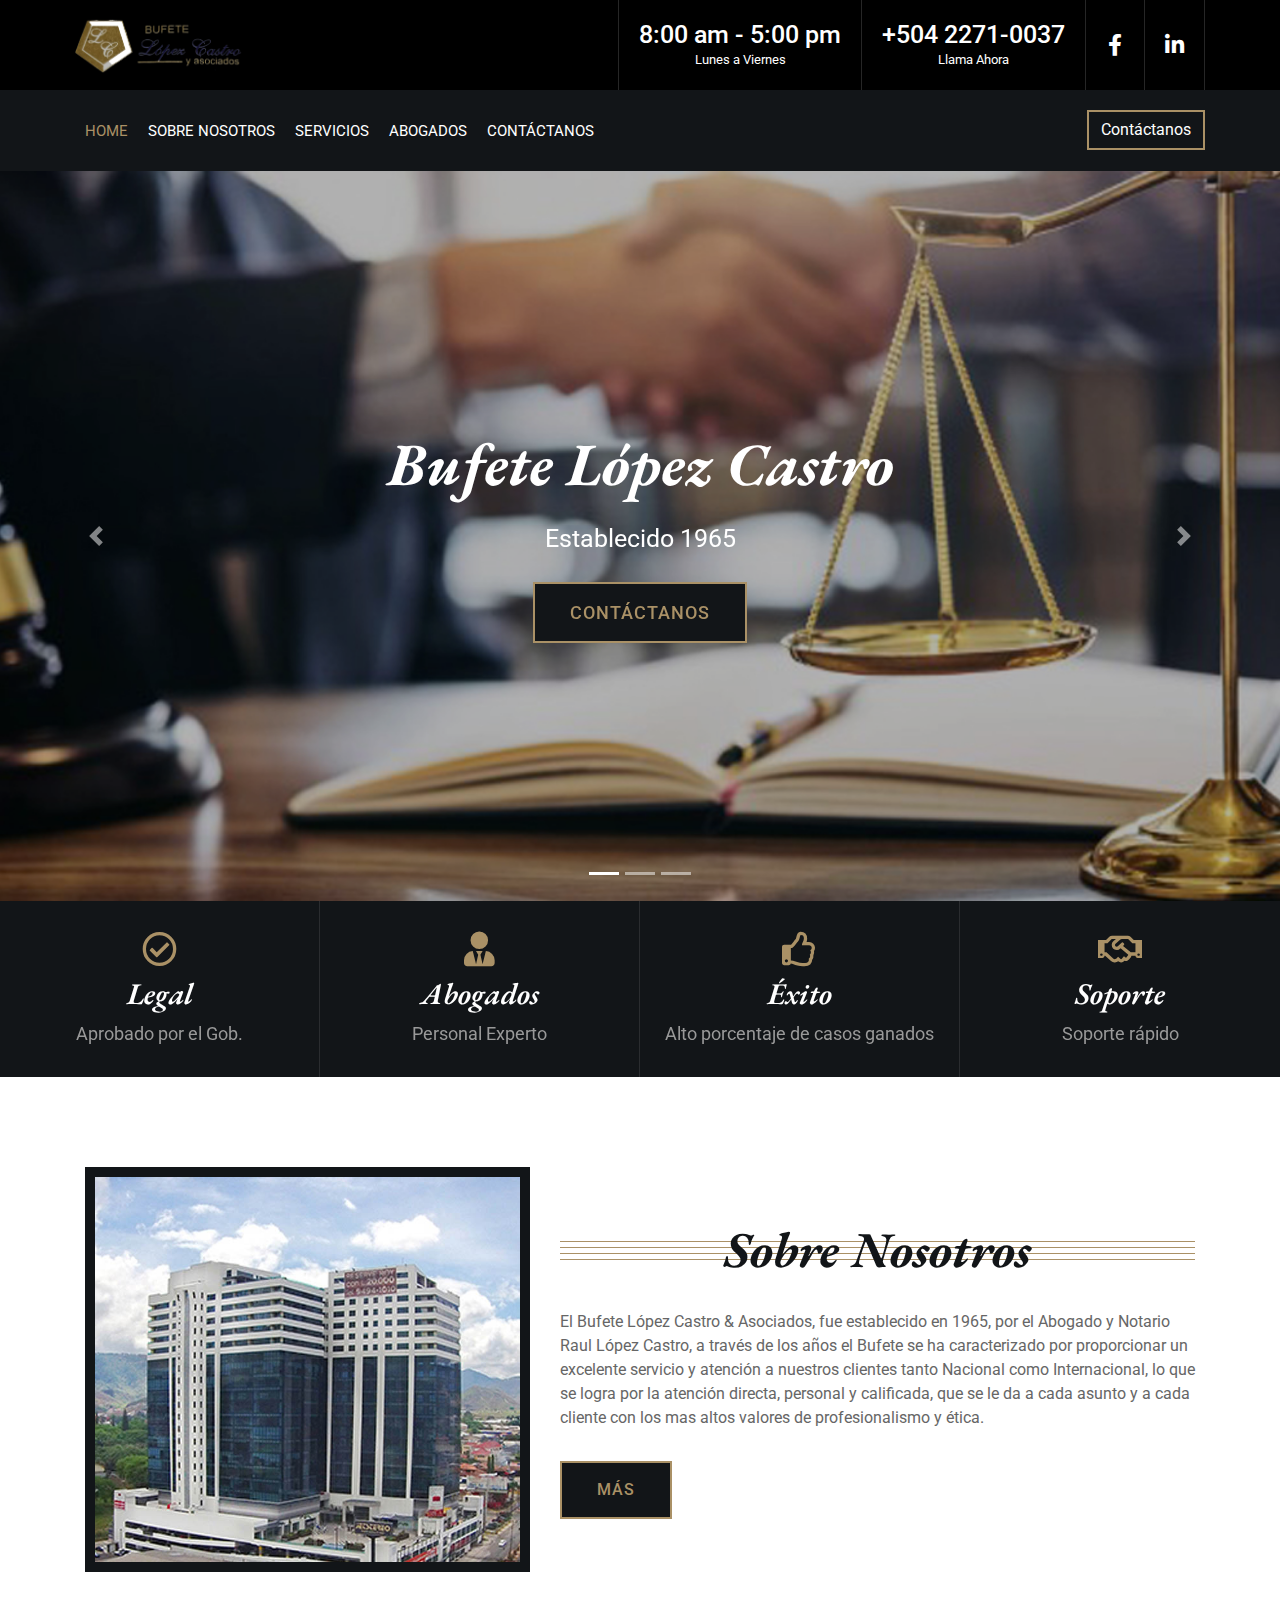
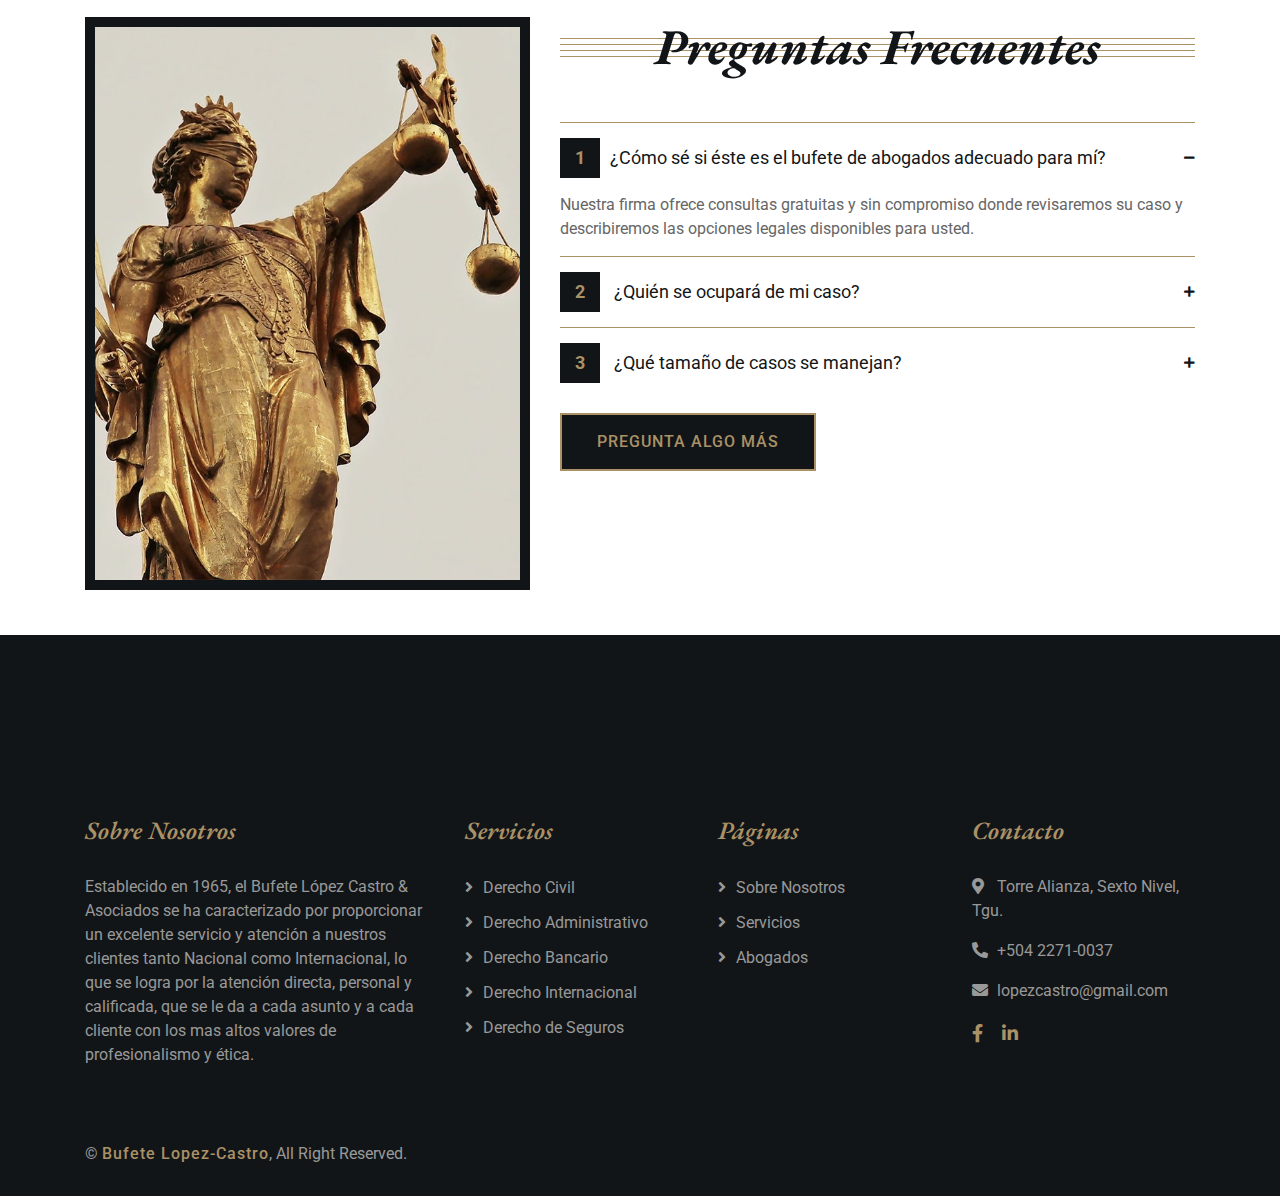
<file: index.html>
<!DOCTYPE html>
<html lang="en">
    <head>
        <meta charset="utf-8">
        <title>Bufete Lopez-Castro</title>
        <meta content="width=device-width, initial-scale=1.0" name="viewport">
        <meta content="Bufete López Castro" name="keywords">
        <meta content="Bufete López Castro" name="description">

        <!-- Favicon -->
        <link href="img/favicon.ico" rel="icon">

        <!-- Google Font -->
        <link href="https://fonts.googleapis.com/css2?family=EB+Garamond:ital,wght@1,600;1,700;1,800&family=Roboto:wght@400;500&display=swap" rel="stylesheet">

        <!-- CSS Libraries -->
        <link href="https://stackpath.bootstrapcdn.com/bootstrap/4.4.1/css/bootstrap.min.css" rel="stylesheet">
        <link href="https://cdnjs.cloudflare.com/ajax/libs/font-awesome/5.10.0/css/all.min.css" rel="stylesheet">
        <link href="lib/animate/animate.min.css" rel="stylesheet">
        <link href="lib/owlcarousel/assets/owl.carousel.min.css" rel="stylesheet">

        <!-- Template Stylesheet -->
        <link href="css/style.css" rel="stylesheet">
    </head>

    <body>

            <!-- Top Bar Start -->
            <div class="top-bar">
                <div class="container-fluid">
                    <div class="row">
                        <div class="col-lg-3">
                            <div class="logo">
                                <a href="index.html">
                                <!--    <h1>Bufete Lopez-Castro</h1> -->
                                     <img src="img/logo3.png" alt="Logo">
                                </a>
                            </div>
                        </div>
                        <div class="col-lg-9">
                            <div class="top-bar-right">
                                <div class="text">
                                    <h2>8:00 am - 5:00 pm</h2>
                                    <p>Lunes a Viernes</p>
                                </div>
                                <div class="text">
                                    <h2>+504 2271-0037</h2>
                                    <p>Llama Ahora</p>
                                </div>
                                <div class="social">
                                    <a href="https://www.facebook.com/pages/Bufete-Lopez-Castro-Asociados/417548082431359"><i class="fab fa-facebook-f"></i></a>
                                    <a href="https://www.linkedin.com/search/results/all/?keywords=Bufete%20Lopez%20Castro%20%26%20Asociados"><i class="fab fa-linkedin-in"></i></a>
                                </div>
                            </div>
                        </div>
                    </div>
                </div>
            </div>
            <!-- Top Bar -->

            <!-- Nav -->
            <div class="nav-bar">
                <div class="container-fluid">
                    <nav class="navbar navbar-expand-lg bg-dark navbar-dark">
                        <a href="#" class="navbar-brand">MENU</a>
                        <button type="button" class="navbar-toggler" data-toggle="collapse" data-target="#navbarCollapse">
                            <span class="navbar-toggler-icon"></span>
                        </button>

                        <div class="collapse navbar-collapse justify-content-between" id="navbarCollapse">
                            <div class="navbar-nav mr-auto">
                                <a href="index.html" class="nav-item nav-link active">Home</a>
                                <a href="about.html" class="nav-item nav-link">Sobre Nosotros</a>
                                <a href="service.html" class="nav-item nav-link">Servicios</a>
                                <a href="team.html" class="nav-item nav-link">Abogados</a>
                                <div class="nav-item dropdown">
                                  <!--    <a href="#" class="nav-link dropdown-toggle" data-toggle="dropdown">Pages</a>
                                  <div class="dropdown-menu">
                                        <a href="blog.html" class="dropdown-item">Blog Page</a>
                                        <a href="single.html" class="dropdown-item">Single Page</a>
                                    </div>  -->
                                </div>
                                <a href="contact.html" class="nav-item nav-link">Contáctanos</a>
                            </div>
                            <div class="ml-auto">
                                <a class="btn" href="contact.html">Contáctanos</a>
                            </div>
                        </div>
                    </nav>
                </div>
            </div>
            <!-- Nav Bar End -->


            <!-- Carousel Start -->
            <div id="carousel" class="carousel slide" data-ride="carousel">
                <ol class="carousel-indicators">
                    <li data-target="#carousel" data-slide-to="0" class="active"></li>
                    <li data-target="#carousel" data-slide-to="1"></li>
                    <li data-target="#carousel" data-slide-to="2"></li>
                </ol>
                <div class="carousel-inner">
                    <div class="carousel-item active">
                        <img src="img/0c.jpg" alt="Carousel Image">
                        <div class="carousel-caption">
                            <h1 class="animated fadeInLeft">Bufete López Castro</h1>
                            <p class="animated fadeInRight">Establecido 1965</p>
                            <a class="btn animated fadeInUp" href="contact.html">Contáctanos</a>
                        </div>
                    </div>

                    <div class="carousel-item">
                        <img src="img/1c.jpg" alt="Carousel Image">
                        <div class="carousel-caption">
                            <h1 class="animated fadeInLeft">Bufete López Castro</h1>
                            <p class="animated fadeInRight">Es un equipo de abogados capacitados dedicados a la defensa inteligente, asertiva y estratégica.</p>
                            <a class="btn animated fadeInUp" href="contact.html">Contáctanos</a>
                        </div>
                    </div>

                    <div class="carousel-item">
                        <img src="img/2c.jpg" alt="Carousel Image">
                        <div class="carousel-caption">
                            <h1 class="animated fadeInLeft">Bufete López Castro</h1>
                            <p class="animated fadeInRight">Excelencia siempre, a precio para todo público.</p>
                            <a class="btn animated fadeInUp" href="contact.html">Contáctanos</a>
                        </div>
                    </div>
                </div>

                <a class="carousel-control-prev" href="#carousel" role="button" data-slide="prev">
                    <span class="carousel-control-prev-icon" aria-hidden="true"></span>
                    <span class="sr-only">Previous</span>
                </a>
                <a class="carousel-control-next" href="#carousel" role="button" data-slide="next">
                    <span class="carousel-control-next-icon" aria-hidden="true"></span>
                    <span class="sr-only">Next</span>
                </a>
            </div>
            <!-- Carousel End -->


            <!-- Top Feature Start-->
            <div class="feature-top">
                <div class="container-fluid">
                    <div class="row align-items-center">
                        <div class="col-md-3 col-sm-6">
                            <div class="feature-item">
                                <i class="far fa-check-circle"></i>
                                <h3>Legal</h3>
                              <p>Aprobado por el Gob.</p>
                            </div>
                        </div>
                        <div class="col-md-3 col-sm-6">
                            <div class="feature-item">
                                <i class="fa fa-user-tie"></i>
                                <h3>Abogados</h3>
                                <p>Personal Experto</p>
                            </div>
                        </div>
                        <div class="col-md-3 col-sm-6">
                            <div class="feature-item">
                                <i class="far fa-thumbs-up"></i>
                                <h3>Éxito</h3>
                                <p>Alto porcentaje de casos ganados</p>
                            </div>
                        </div>
                        <div class="col-md-3 col-sm-6">
                            <div class="feature-item">
                                <i class="far fa-handshake"></i>
                                <h3>Soporte</h3>
                                <p>Soporte rápido</p>
                            </div>
                        </div>
                    </div>
                </div>
            </div>
            <!-- Top Feature End-->


            <!-- About Start -->
            <div class="about">
                <div class="container">
                    <div class="row align-items-center">
                        <div class="col-lg-5 col-md-6">
                            <div class="about-img">
                                <img src="img/ed1.jpg" alt="Image">
                            </div>
                        </div>
                        <div class="col-lg-7 col-md-6">
                            <div class="section-header">
                                <h2>Sobre Nosotros</h2>
                            </div>
                            <div class="about-text">
                                <p>
                                    El Bufete López Castro & Asociados, fue establecido en 1965, por el Abogado y Notario Raul López Castro, a través de los años el Bufete se ha  caracterizado por proporcionar un excelente servicio y atención a nuestros clientes tanto Nacional como Internacional, lo que se logra por la atención directa, personal y calificada, que se le da a cada asunto y a cada cliente con los mas altos valores de profesionalismo y ética.

                                </p>

                                <a class="btn" href="about.html">Más</a>
                            </div>
                        </div>
                    </div>
                </div>
            </div>
            <!-- About End -->


            <!-- Service Start
            <div class="service">
                <div class="container">
                    <div class="section-header">
                        <h2>Our Practices Areas</h2>
                    </div>
                    <div class="row">
                        <div class="col-lg-4 col-md-6">
                            <div class="service-item">
                                <div class="service-icon">
                                    <i class="fa fa-landmark"></i>
                                </div>
                                <h3>Civil Law</h3>
                                <p>
                                    Lorem ipsum dolor sit amet elit. Phasellus nec pretium mi. Curabitur facilisis ornare velit non
                                </p>
                                <a class="btn" href="">Learn More</a>
                            </div>
                        </div>
                        <div class="col-lg-4 col-md-6">
                            <div class="service-item">
                                <div class="service-icon">
                                    <i class="fa fa-users"></i>
                                </div>
                                <h3>Family Law</h3>
                                <p>
                                    Lorem ipsum dolor sit amet elit. Phasellus nec pretium mi. Curabitur facilisis ornare velit non
                                </p>
                                <a class="btn" href="">Learn More</a>
                            </div>
                        </div>
                        <div class="col-lg-4 col-md-6">
                            <div class="service-item">
                                <div class="service-icon">
                                    <i class="fa fa-hand-holding-usd"></i>
                                </div>
                                <h3>Business Law</h3>
                                <p>
                                    Lorem ipsum dolor sit amet elit. Phasellus nec pretium mi. Curabitur facilisis ornare velit non
                                </p>
                                <a class="btn" href="">Learn More</a>
                            </div>
                        </div>
                        <div class="col-lg-4 col-md-6">
                            <div class="service-item">
                                <div class="service-icon">
                                    <i class="fa fa-graduation-cap"></i>
                                </div>
                                <h3>Education Law</h3>
                                <p>
                                    Lorem ipsum dolor sit amet elit. Phasellus nec pretium mi. Curabitur facilisis ornare velit non
                                </p>
                                <a class="btn" href="">Learn More</a>
                            </div>
                        </div>
                        <div class="col-lg-4 col-md-6">
                            <div class="service-item">
                                <div class="service-icon">
                                    <i class="fa fa-gavel"></i>
                                </div>
                                <h3>Criminal Law</h3>
                                <p>
                                    Lorem ipsum dolor sit amet elit. Phasellus nec pretium mi. Curabitur facilisis ornare velit non
                                </p>
                                <a class="btn" href="">Learn More</a>
                            </div>
                        </div>
                        <div class="col-lg-4 col-md-6">
                            <div class="service-item">
                                <div class="service-icon">
                                    <i class="fa fa-globe"></i>
                                </div>
                                <h3>Cyber Law</h3>
                                <p>
                                    Lorem ipsum dolor sit amet elit. Phasellus nec pretium mi. Curabitur facilisis ornare velit non
                                </p>
                                <a class="btn" href="">Learn More</a>
                            </div>
                        </div>
                    </div>
                </div>
            </div>
           Service End -->




            <!-- Team Start
            <div class="team">
                <div class="container">
                    <div class="section-header">
                        <h2>Meet Our Expert Attorneys</h2>
                    </div>
                    <div class="row">
                        <div class="col-lg-3 col-md-6">
                            <div class="team-item">
                                <div class="team-img">
                                    <img src="img/team-1.jpg" alt="Team Image">
                                </div>
                                <div class="team-text">
                                    <h2>Adam Phillips</h2>
                                    <p>Business Consultant</p>
                                    <div class="team-social">
                                        <a class="social-tw" href=""><i class="fab fa-twitter"></i></a>
                                        <a class="social-fb" href=""><i class="fab fa-facebook-f"></i></a>
                                        <a class="social-li" href=""><i class="fab fa-linkedin-in"></i></a>
                                        <a class="social-in" href=""><i class="fab fa-instagram"></i></a>
                                    </div>
                                </div>
                            </div>
                        </div>
                        <div class="col-lg-3 col-md-6">
                            <div class="team-item">
                                <div class="team-img">
                                    <img src="img/team-2.jpg" alt="Team Image">
                                </div>
                                <div class="team-text">
                                    <h2>Dylan Adams</h2>
                                    <p>Criminal Consultant</p>
                                    <div class="team-social">
                                        <a class="social-tw" href=""><i class="fab fa-twitter"></i></a>
                                        <a class="social-fb" href=""><i class="fab fa-facebook-f"></i></a>
                                        <a class="social-li" href=""><i class="fab fa-linkedin-in"></i></a>
                                        <a class="social-in" href=""><i class="fab fa-instagram"></i></a>
                                    </div>
                                </div>
                            </div>
                        </div>
                        <div class="col-lg-3 col-md-6">
                            <div class="team-item">
                                <div class="team-img">
                                    <img src="img/team-3.jpg" alt="Team Image">
                                </div>
                                <div class="team-text">
                                    <h2>Gloria Edwards</h2>
                                    <p>Divorce Consultant</p>
                                    <div class="team-social">
                                        <a class="social-tw" href=""><i class="fab fa-twitter"></i></a>
                                        <a class="social-fb" href=""><i class="fab fa-facebook-f"></i></a>
                                        <a class="social-li" href=""><i class="fab fa-linkedin-in"></i></a>
                                        <a class="social-in" href=""><i class="fab fa-instagram"></i></a>
                                    </div>
                                </div>
                            </div>
                        </div>
                        <div class="col-lg-3 col-md-6">
                            <div class="team-item">
                                <div class="team-img">
                                    <img src="img/team-4.jpg" alt="Team Image">
                                </div>
                                <div class="team-text">
                                    <h2>Josh Dunn</h2>
                                    <p>Immigration Consultant</p>
                                    <div class="team-social">
                                        <a class="social-tw" href=""><i class="fab fa-twitter"></i></a>
                                        <a class="social-fb" href=""><i class="fab fa-facebook-f"></i></a>
                                        <a class="social-li" href=""><i class="fab fa-linkedin-in"></i></a>
                                        <a class="social-in" href=""><i class="fab fa-instagram"></i></a>
                                    </div>
                                </div>
                            </div>
                        </div>
                    </div>
                </div>
            </div>
          Team End -->


            <!-- FAQs Start -->
            <div class="faqs">
                <div class="container">
                    <div class="row">
                        <div class="col-md-5">
                            <div class="faqs-img">
                                <img src="img/faqs.jpg" alt="Image">
                            </div>
                        </div>
                        <div class="col-md-7">
                            <div class="section-header">
                                <h2>Preguntas Frecuentes</h2>
                            </div>
                            <div id="accordion">
                                <div class="card">
                                    <div class="card-header">
                                        <a class="card-link collapsed" data-toggle="collapse" href="#collapseOne" aria-expanded="true">
                                            <span>1</span>¿Cómo sé si éste es el bufete de abogados adecuado para mí?
                                        </a>
                                    </div>
                                    <div id="collapseOne" class="collapse show" data-parent="#accordion">
                                        <div class="card-body">
                                          Nuestra firma ofrece consultas gratuitas y sin compromiso donde revisaremos su caso y describiremos las opciones legales disponibles para usted.
                                        </div>
                                    </div>
                                </div>
                                <div class="card">
                                    <div class="card-header">
                                        <a class="card-link" data-toggle="collapse" href="#collapseTwo">
                                            <span>2</span> ¿Quién se ocupará de mi caso?
                                        </a>
                                    </div>
                                    <div id="collapseTwo" class="collapse" data-parent="#accordion">
                                        <div class="card-body">
                                          Cuando contrate a nuestra firma, un abogado con experiencia lo guiará a través de cada paso del proceso legal. Nos enorgullecemos de estar atentos a las necesidades de nuestros clientes y estamos aquí para usted siempre.
                                        </div>
                                    </div>
                                </div>
                                <div class="card">
                                    <div class="card-header">
                                        <a class="card-link" data-toggle="collapse" href="#collapseThree">
                                            <span>3</span> ¿Qué tamaño de casos se manejan?
                                        </a>
                                    </div>
                                    <div id="collapseThree" class="collapse" data-parent="#accordion">
                                        <div class="card-body">
                                          Nuestro bufete de abogados maneja casos de todos los tamaños, desde simples hasta complejos. Somos abogados litigantes experimentados con el conocimiento y los recursos para representar a las víctimas de lesiones en todo tipo de casos de accidentes. Nuestros abogados están dedicados a obtener justicia para clientes de todos los ámbitos de la vida, independientemente de cuán grande o pequeño sea el asunto.
                                    </div>
                                </div>

  <!--
                                <div class="card">
                                    <div class="card-header">
                                        <a class="card-link" data-toggle="collapse" href="#collapseFour">
                                            <span>4</span> Lorem ipsum dolor sit amet?
                                        </a>
                                    </div>
                                    <div id="collapseFour" class="collapse" data-parent="#accordion">
                                        <div class="card-body">
                                            Lorem ipsum dolor sit amet, consectetur adipiscing elit. Phasellus nec pretium mi. Curabitur facilisis ornare velit non.
                                        </div>
                                    </div>
                                </div>
                                <div class="card">
                                    <div class="card-header">
                                        <a class="card-link" data-toggle="collapse" href="#collapseFive">
                                            <span>5</span> Lorem ipsum dolor sit amet?
                                        </a>
                                    </div>
                                    <div id="collapseFive" class="collapse" data-parent="#accordion">
                                        <div class="card-body">
                                            Lorem ipsum dolor sit amet, consectetur adipiscing elit. Phasellus nec pretium mi. Curabitur facilisis ornare velit non.
                                        </div>
                                    </div>
                                </div>   -->
                            </div>



                            <a class="btn" href="contact.html">Pregunta algo más</a>
                        </div>
                    </div>
                </div>
            </div>
            <!-- FAQs End -->


            <!-- Testimonial Start -->
        <!--      <div class="testimonial">
                <div class="container">
                    <div class="section-header">
                        <h2>Reviews From Clients</h2>
                    </div>
                    <div class="owl-carousel testimonials-carousel">
                        <div class="testimonial-item">
                            <i class="fa fa-quote-right"></i>
                            <div class="row align-items-center">
                                <div class="col-3">
                                    <img src="img/testimonial-1.jpg" alt="">
                                </div>
                                <div class="col-9">
                                    <h2>Client Name</h2>
                                    <p>Profession</p>
                                </div>
                                <div class="col-12">
                                    <p>
                                        Lorem ipsum dolor sit amet, consectetur adipiscing elit. Etiam accumsan lacus eget velit
                                    </p>
                                </div>
                            </div>
                        </div>
                        <div class="testimonial-item">
                            <i class="fa fa-quote-right"></i>
                            <div class="row align-items-center">
                                <div class="col-3">
                                    <img src="img/testimonial-2.jpg" alt="">
                                </div>
                                <div class="col-9">
                                    <h2>Client Name</h2>
                                    <p>Profession</p>
                                </div>
                                <div class="col-12">
                                    <p>
                                        Lorem ipsum dolor sit amet, consectetur adipiscing elit. Etiam accumsan lacus eget velit
                                    </p>
                                </div>
                            </div>
                        </div>
                        <div class="testimonial-item">
                            <i class="fa fa-quote-right"></i>
                            <div class="row align-items-center">
                                <div class="col-3">
                                    <img src="img/testimonial-3.jpg" alt="">
                                </div>
                                <div class="col-9">
                                    <h2>Client Name</h2>
                                    <p>Profession</p>
                                </div>
                                <div class="col-12">
                                    <p>
                                        Lorem ipsum dolor sit amet, consectetur adipiscing elit. Etiam accumsan lacus eget velit
                                    </p>
                                </div>
                            </div>
                        </div>
                        <div class="testimonial-item">
                            <i class="fa fa-quote-right"></i>
                            <div class="row align-items-center">
                                <div class="col-3">
                                    <img src="img/testimonial-4.jpg" alt="">
                                </div>
                                <div class="col-9">
                                    <h2>Client Name</h2>
                                    <p>Profession</p>
                                </div>
                                <div class="col-12">
                                    <p>
                                        Lorem ipsum dolor sit amet, consectetur adipiscing elit. Etiam accumsan lacus eget velit
                                    </p>
                                </div>
                            </div>
                        </div>
                        <div class="testimonial-item">
                            <i class="fa fa-quote-right"></i>
                            <div class="row align-items-center">
                                <div class="col-3">
                                    <img src="img/testimonial-1.jpg" alt="">
                                </div>
                                <div class="col-9">
                                    <h2>Client Name</h2>
                                    <p>Profession</p>
                                </div>
                                <div class="col-12">
                                    <p>
                                        Lorem ipsum dolor sit amet, consectetur adipiscing elit. Etiam accumsan lacus eget velit
                                    </p>
                                </div>
                            </div>
                        </div>
                        <div class="testimonial-item">
                            <i class="fa fa-quote-right"></i>
                            <div class="row align-items-center">
                                <div class="col-3">
                                    <img src="img/testimonial-2.jpg" alt="">
                                </div>
                                <div class="col-9">
                                    <h2>Client Name</h2>
                                    <p>Profession</p>
                                </div>
                                <div class="col-12">
                                    <p>
                                        Lorem ipsum dolor sit amet, consectetur adipiscing elit. Etiam accumsan lacus eget velit
                                    </p>
                                </div>
                            </div>
                        </div>
                        <div class="testimonial-item">
                            <i class="fa fa-quote-right"></i>
                            <div class="row align-items-center">
                                <div class="col-3">
                                    <img src="img/testimonial-3.jpg" alt="">
                                </div>
                                <div class="col-9">
                                    <h2>Client Name</h2>
                                    <p>Profession</p>
                                </div>
                                <div class="col-12">
                                    <p>
                                        Lorem ipsum dolor sit amet, consectetur adipiscing elit. Etiam accumsan lacus eget velit
                                    </p>
                                </div>
                            </div>
                        </div>
                    </div>
                </div>
            </div>
            <!-- Testimonial End -->
  <!--

            <!-- Footer  -->
            <div class="footer">
                <div class="container">
                    <div class="row">
                        <div class="col-md-6 col-lg-4">
                            <div class="footer-about">
                                <h2>Sobre Nosotros</h2>
                                <p>
                                  Establecido en 1965, el Bufete López Castro & Asociados se ha  caracterizado por proporcionar un excelente servicio y atención a nuestros clientes tanto Nacional como Internacional, lo que se logra por la atención directa, personal y calificada, que se le da a cada asunto y a cada cliente con los mas altos valores de profesionalismo y ética.

                                </p>
                            </div>
                        </div>
                        <div class="col-md-6 col-lg-8">
                            <div class="row">
                        <div class="col-md-6 col-lg-4">
                            <div class="footer-link">
                                <h2>Servicios</h2>
                                <a href="service.html">Derecho Civil</a>
                                <a href="service.html">Derecho Administrativo</a>
                                <a href="service.html">Derecho Bancario</a>
                                <a href="service.html">Derecho Internacional</a>
                                <a href="service.html">Derecho de Seguros</a>
                            </div>
                        </div>
                        <div class="col-md-6 col-lg-4">
                            <div class="footer-link">
                                <h2>Páginas</h2>
                                <a href="about.html">Sobre Nosotros</a>
                                <a href="service.html">Servicios</a>
                                <a href="team.html">Abogados</a>

                            </div>
                        </div>
                        <div class="col-md-6 col-lg-4">
                            <div class="footer-contact">
                                <h2>Contacto</h2>
                                <p><i class="fa fa-map-marker-alt"></i>Torre Alianza, Sexto Nivel, Tgu.</p>
                                <p><i class="fa fa-phone-alt"></i>+504 2271-0037</p>
                                <p><i class="fa fa-envelope"></i>lopezcastro@gmail.com</p>
                                <div class="footer-social">

                                    <a href="https://www.facebook.com/pages/Bufete-Lopez-Castro-Asociados/417548082431359"><i class="fab fa-facebook-f"></i></a>


                                    <a href="https://www.linkedin.com/search/results/all/?keywords=Bufete%20Lopez%20Castro%20%26%20Asociados"><i class="fab fa-linkedin-in"></i></a>
                                </div>
                            </div>
                        </div>
                        </div>
                    </div>
                    </div>
                </div>

                <div class="container copyright">
                    <div class="row">
                        <div class="col-md-6">
                            <p>&copy; <a>Bufete Lopez-Castro</a>, All Right Reserved.</p>
                        </div>
                        <div class="col-md-6">

                        </div>
                    </div>
                </div>
            </div>
            <!-- Footer End -->

            <a href="#" class="back-to-top"><i class="fa fa-chevron-up"></i></a>


        <!-- JavaScript Libraries -->
        <script src="https://code.jquery.com/jquery-3.4.1.min.js"></script>
        <script src="https://stackpath.bootstrapcdn.com/bootstrap/4.4.1/js/bootstrap.bundle.min.js"></script>
        <script src="lib/easing/easing.min.js"></script>
        <script src="lib/owlcarousel/owl.carousel.min.js"></script>
        <script src="lib/isotope/isotope.pkgd.min.js"></script>

        <!-- Template Javascript -->
        <script src="js/main.js"></script>
    </body>
</html>
</file>
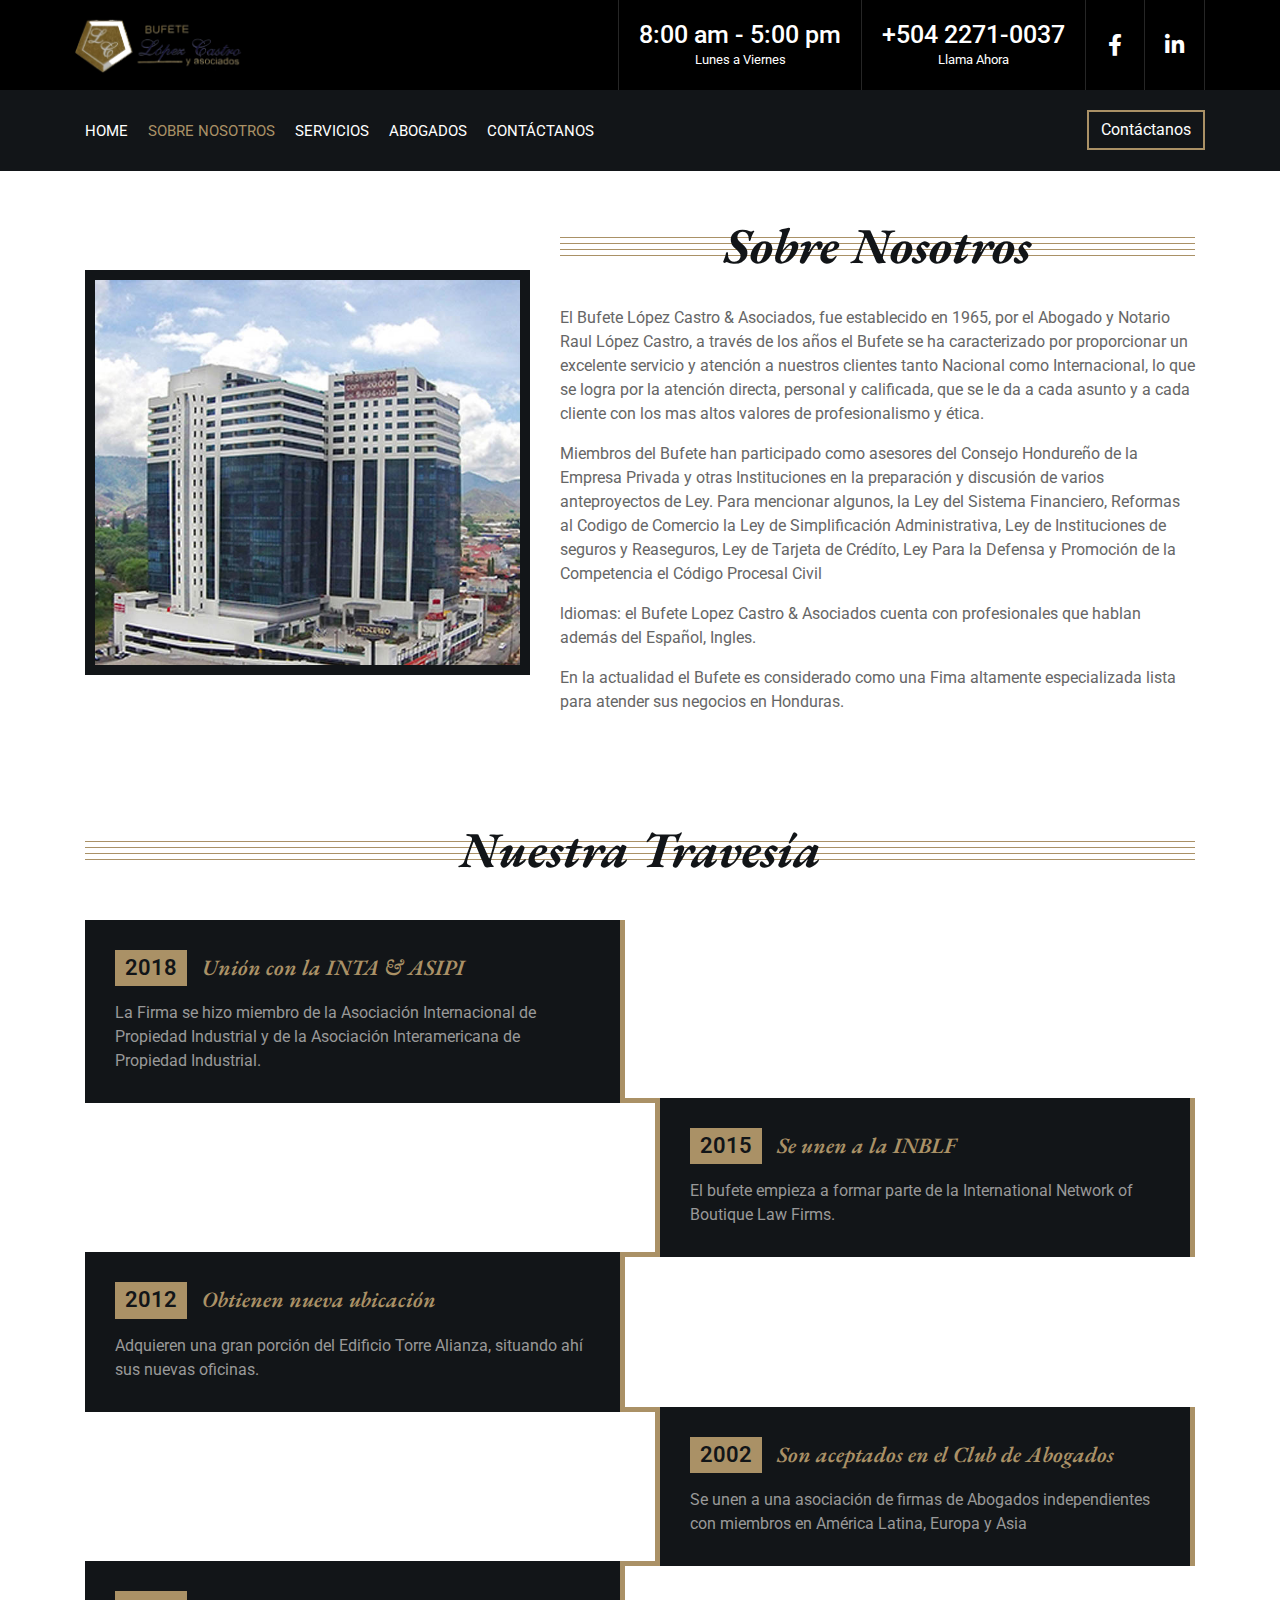
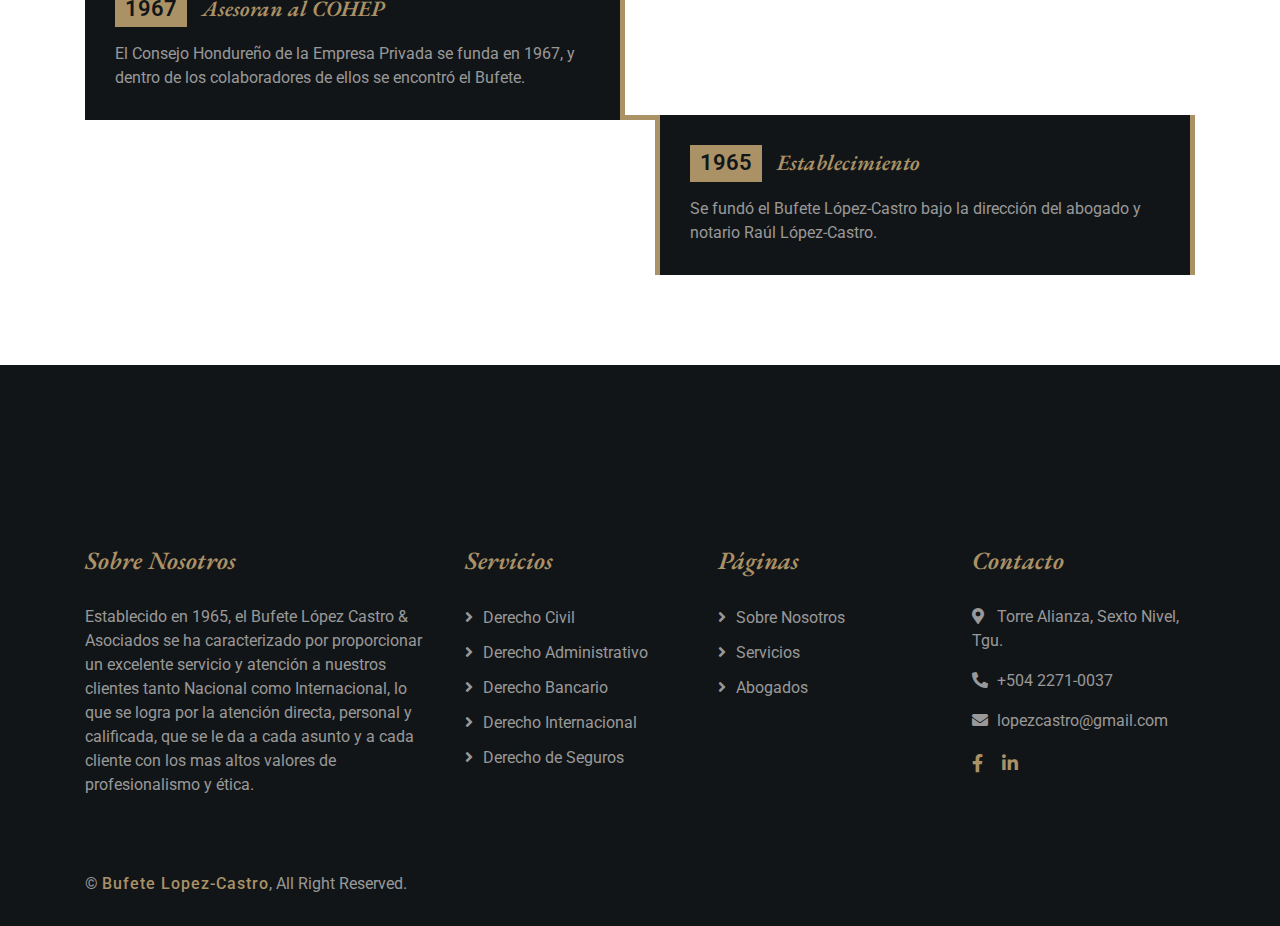
<file: about.html>
<!DOCTYPE html>
<html lang="en">
    <head>
        <meta charset="utf-8">
        <title>Bufete Lopez-Castro</title>
        <meta content="width=device-width, initial-scale=1.0" name="viewport">
        <meta content="Law Firm Website Template" name="keywords">
        <meta content="Law Firm Website Template" name="description">

        <!-- Favicon -->
        <link href="img/favicon.ico" rel="icon">

        <!-- Google Font -->
        <link href="https://fonts.googleapis.com/css2?family=EB+Garamond:ital,wght@1,600;1,700;1,800&family=Roboto:wght@400;500&display=swap" rel="stylesheet">

        <!-- CSS Libraries -->
        <link href="https://stackpath.bootstrapcdn.com/bootstrap/4.4.1/css/bootstrap.min.css" rel="stylesheet">
        <link href="https://cdnjs.cloudflare.com/ajax/libs/font-awesome/5.10.0/css/all.min.css" rel="stylesheet">
        <link href="lib/animate/animate.min.css" rel="stylesheet">
        <link href="lib/owlcarousel/assets/owl.carousel.min.css" rel="stylesheet">

        <!-- Template Stylesheet -->
        <link href="css/style.css" rel="stylesheet">
    </head>

    <body>
      
            <!-- Top Bar Start -->
            <div class="top-bar">
                <div class="container-fluid">
                    <div class="row">
                        <div class="col-lg-3">
                            <div class="logo">
                                <a href="index.html">
                                <!--    <h1>Bufete Lopez-Castro</h1> -->
                                     <img src="img/logo3.png" alt="Logo">
                                </a>
                            </div>
                        </div>
                        <div class="col-lg-9">
                            <div class="top-bar-right">
                                <div class="text">
                                    <h2>8:00 am - 5:00 pm</h2>
                                    <p>Lunes a Viernes</p>
                                </div>
                                <div class="text">
                                    <h2>+504 2271-0037</h2>
                                    <p>Llama Ahora</p>
                                </div>
                                <div class="social">
                                    <a href="https://www.facebook.com/pages/Bufete-Lopez-Castro-Asociados/417548082431359"><i class="fab fa-facebook-f"></i></a>
                                    <a href="https://www.linkedin.com/search/results/all/?keywords=Bufete%20Lopez%20Castro%20%26%20Asociados"><i class="fab fa-linkedin-in"></i></a>
                                </div>
                            </div>
                        </div>
                    </div>
                </div>
            </div>
            <!-- Top Bar -->

            <!-- Nav -->
            <div class="nav-bar">
                <div class="container-fluid">
                    <nav class="navbar navbar-expand-lg bg-dark navbar-dark">
                        <a href="#" class="navbar-brand">MENU</a>
                        <button type="button" class="navbar-toggler" data-toggle="collapse" data-target="#navbarCollapse">
                            <span class="navbar-toggler-icon"></span>
                        </button>

                        <div class="collapse navbar-collapse justify-content-between" id="navbarCollapse">
                            <div class="navbar-nav mr-auto">
                                <a href="index.html" class="nav-item nav-link ">Home</a>
                                <a href="about.html" class="nav-item nav-link active">Sobre Nosotros</a>
                                <a href="service.html" class="nav-item nav-link">Servicios</a>
                                <a href="team.html" class="nav-item nav-link">Abogados</a>
                                <div class="nav-item dropdown">

                                </div>
                                <a href="contact.html" class="nav-item nav-link">Contáctanos</a>
                            </div>
                            <div class="ml-auto">
                                <a class="btn" href="contact.html">Contáctanos</a>
                            </div>
                        </div>
                    </nav>
                </div>
            </div>
            <!-- Nav Bar End -->



            <!-- About Start -->
            <div class="about">
                <div class="container">
                    <div class="row align-items-center">
                        <div class="col-lg-5 col-md-6">
                            <div class="about-img">
                                <img src="img/ed1.jpg" alt="Image">
                            </div>
                        </div>
                        <div class="col-lg-7 col-md-6">
                            <div class="section-header">
                                <h2>Sobre Nosotros</h2>
                            </div>
                            <div class="about-text">
                                <p>
                                  El Bufete López Castro & Asociados, fue establecido en 1965, por el Abogado y Notario Raul López Castro, a través de los años el Bufete se ha caracterizado por proporcionar un excelente servicio y atención a nuestros clientes tanto Nacional como Internacional, lo que se logra por la atención directa, personal y calificada, que se le da a cada asunto y a cada cliente con los mas altos valores de profesionalismo y ética.
                              </p>
                              <p>
                                  Miembros del Bufete han participado como asesores del Consejo Hondureño de la Empresa Privada y otras Instituciones en la preparación y discusión de varios anteproyectos de Ley. Para mencionar algunos, la Ley del Sistema Financiero, Reformas al Codigo de Comercio la Ley de Simplificación Administrativa, Ley de Instituciones de seguros y Reaseguros, Ley de Tarjeta de Crédíto, Ley Para la Defensa y Promoción de la Competencia el Código Procesal Civil
  </p>
  <p>
                                  ldiomas: el Bufete Lopez Castro & Asociados cuenta con profesionales que hablan además del Español, Ingles.
  </p>
<p>
                                  En la actualidad el Bufete es considerado como una Fima altamente especializada lista para atender sus negocios en Honduras.

                                </p>


                            </div>
                        </div>
                    </div>
                </div>
            </div>
            <!-- About End -->


            <!-- Timeline Start -->
            <div class="timeline">
                <div class="container">
                    <div class="section-header">
                        <h2>Nuestra Travesía</h2>
                    </div>
                    <div class="timeline-start">
                        <div class="timeline-container left">
                            <div class="timeline-content">
                                <h2><span>2018</span>Unión con la INTA & ASIPI</h2>
                                <p>
                                    La Firma se hizo miembro de la Asociación Internacional de Propiedad Industrial y de la Asociación Interamericana de Propiedad Industrial.
                                </p>
                            </div>
                        </div>
                        <div class="timeline-container right">
                            <div class="timeline-content">
                                <h2><span>2015</span>Se unen a la INBLF</h2>
                                <p>
                                   El bufete empieza a formar parte de la International Network of Boutique Law Firms.
                                </p>
                            </div>
                        </div>
                        <div class="timeline-container left">
                            <div class="timeline-content">
                                <h2><span>2012</span>Obtienen nueva ubicación</h2>
                                <p>
                                    Adquieren una gran porción del Edificio Torre Alianza, situando ahí sus nuevas oficinas.
                                </p>
                            </div>
                        </div>
                        <div class="timeline-container right">
                            <div class="timeline-content">
                                <h2><span>2002</span>Son aceptados en el Club de Abogados</h2>
                                <p>
                                Se unen a una asociación de firmas de Abogados independientes con miembros en América Latina, Europa y Asia
                                </p>
                            </div>
                        </div>
                        <div class="timeline-container left">
                            <div class="timeline-content">
                                <h2><span>1967</span>Asesoran al COHEP</h2>
                                <p>
                                    El Consejo Hondureño de la Empresa Privada se funda en 1967, y dentro de los colaboradores de ellos se encontró el Bufete.
                                </p>
                            </div>
                        </div>
                        <div class="timeline-container right">
                            <div class="timeline-content">
                                <h2><span>1965</span>Establecimiento</h2>
                                <p>
                                    Se fundó el Bufete López-Castro bajo la dirección del abogado y notario Raúl López-Castro.
                                </p>
                            </div>
                        </div>
                    </div>
                </div>
            </div>
            <!-- Timeline End -->




            <!-- Footer  -->
            <div class="footer">
                <div class="container">
                    <div class="row">
                        <div class="col-md-6 col-lg-4">
                            <div class="footer-about">
                                <h2>Sobre Nosotros</h2>
                                <p>
                                  Establecido en 1965, el Bufete López Castro & Asociados se ha  caracterizado por proporcionar un excelente servicio y atención a nuestros clientes tanto Nacional como Internacional, lo que se logra por la atención directa, personal y calificada, que se le da a cada asunto y a cada cliente con los mas altos valores de profesionalismo y ética.

                                </p>
                            </div>
                        </div>
                        <div class="col-md-6 col-lg-8">
                            <div class="row">
                        <div class="col-md-6 col-lg-4">
                            <div class="footer-link">
                                <h2>Servicios</h2>
                                <a href="service.html">Derecho Civil</a>
                                <a href="service.html">Derecho Administrativo</a>
                                <a href="service.html">Derecho Bancario</a>
                                <a href="service.html">Derecho Internacional</a>
                                <a href="service.html">Derecho de Seguros</a>
                            </div>
                        </div>
                        <div class="col-md-6 col-lg-4">
                            <div class="footer-link">
                                <h2>Páginas</h2>
                                <a href="about.html">Sobre Nosotros</a>
                                <a href="service.html">Servicios</a>
                                <a href="team.html">Abogados</a>

                            </div>
                        </div>
                        <div class="col-md-6 col-lg-4">
                            <div class="footer-contact">
                                <h2>Contacto</h2>
                                <p><i class="fa fa-map-marker-alt"></i>Torre Alianza, Sexto Nivel, Tgu.</p>
                                <p><i class="fa fa-phone-alt"></i>+504 2271-0037</p>
                                <p><i class="fa fa-envelope"></i>lopezcastro@gmail.com</p>
                                <div class="footer-social">

                                    <a href="https://www.facebook.com/pages/Bufete-Lopez-Castro-Asociados/417548082431359"><i class="fab fa-facebook-f"></i></a>


                                    <a href="https://www.linkedin.com/search/results/all/?keywords=Bufete%20Lopez%20Castro%20%26%20Asociados"><i class="fab fa-linkedin-in"></i></a>
                                </div>
                            </div>
                        </div>
                        </div>
                    </div>
                    </div>
                </div>

                <div class="container copyright">
                    <div class="row">
                        <div class="col-md-6">
                            <p>&copy; <a>Bufete Lopez-Castro</a>, All Right Reserved.</p>
                        </div>
                        <div class="col-md-6">

                        </div>
                    </div>
                </div>
            </div>
            <!-- Footer End -->

            <a href="#" class="back-to-top"><i class="fa fa-chevron-up"></i></a>
        </div>

        <!-- JavaScript Libraries -->
        <script src="https://code.jquery.com/jquery-3.4.1.min.js"></script>
        <script src="https://stackpath.bootstrapcdn.com/bootstrap/4.4.1/js/bootstrap.bundle.min.js"></script>
        <script src="lib/easing/easing.min.js"></script>
        <script src="lib/owlcarousel/owl.carousel.min.js"></script>
        <script src="lib/isotope/isotope.pkgd.min.js"></script>

        <!-- Template Javascript -->
        <script src="js/main.js"></script>
    </body>
</html>
</file>
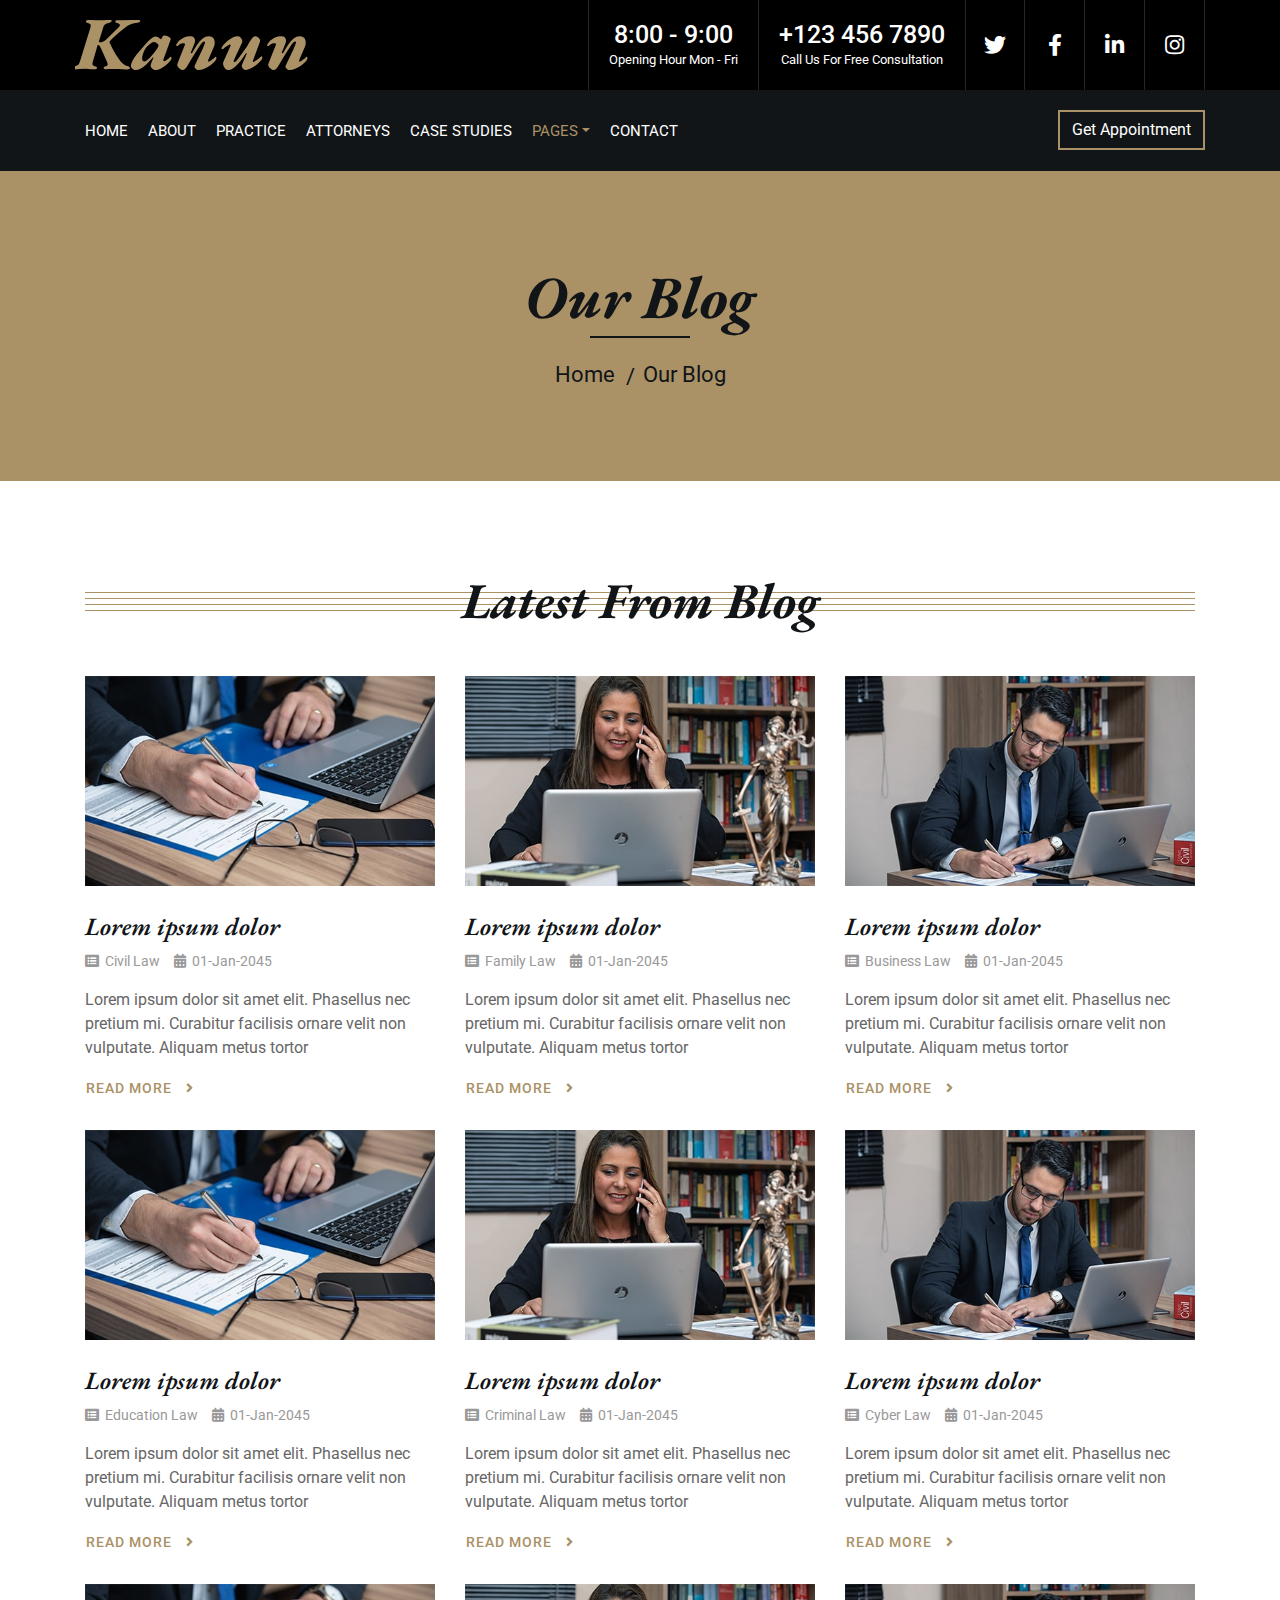
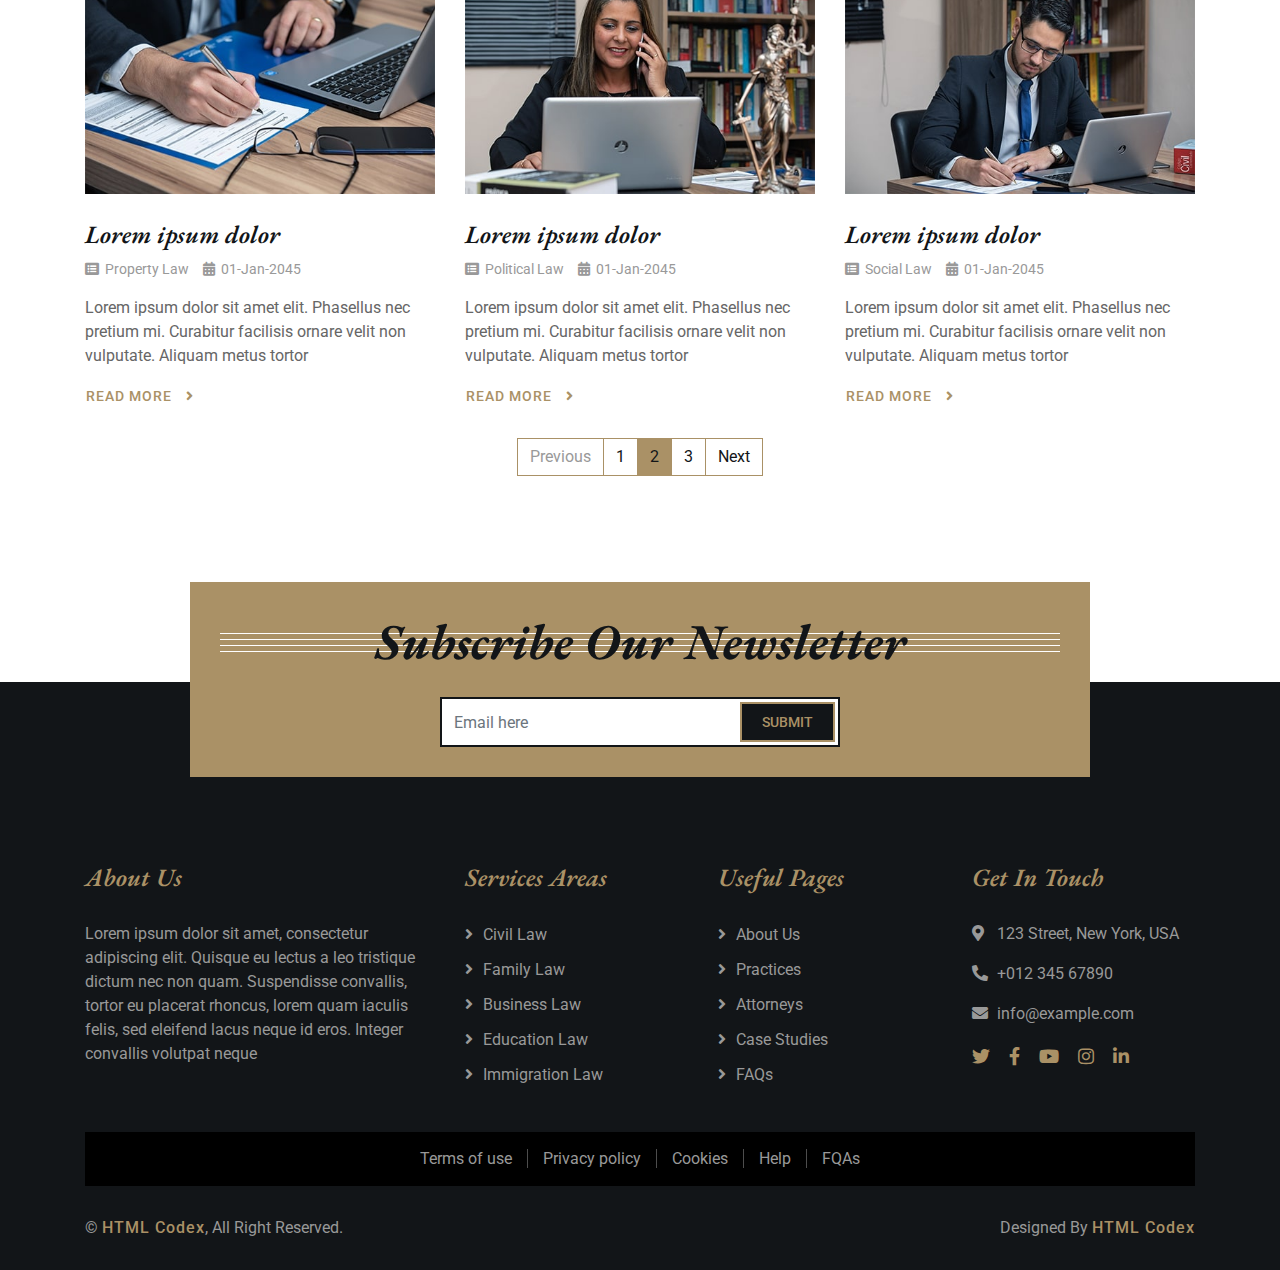
<file: blog.html>
<!DOCTYPE html>
<html lang="en">
    <head>
        <meta charset="utf-8">
        <title>Kanun - Law Firm Website Template</title>
        <meta content="width=device-width, initial-scale=1.0" name="viewport">
        <meta content="Law Firm Website Template" name="keywords">
        <meta content="Law Firm Website Template" name="description">

        <!-- Favicon -->
        <link href="img/favicon.ico" rel="icon">

        <!-- Google Font -->
        <link href="https://fonts.googleapis.com/css2?family=EB+Garamond:ital,wght@1,600;1,700;1,800&family=Roboto:wght@400;500&display=swap" rel="stylesheet">

        <!-- CSS Libraries -->
        <link href="https://stackpath.bootstrapcdn.com/bootstrap/4.4.1/css/bootstrap.min.css" rel="stylesheet">
        <link href="https://cdnjs.cloudflare.com/ajax/libs/font-awesome/5.10.0/css/all.min.css" rel="stylesheet">
        <link href="lib/animate/animate.min.css" rel="stylesheet">
        <link href="lib/owlcarousel/assets/owl.carousel.min.css" rel="stylesheet">

        <!-- Template Stylesheet -->
        <link href="css/style.css" rel="stylesheet">
    </head>

    <body>

            <!-- Top Bar Start -->
            <div class="top-bar">
                <div class="container-fluid">
                    <div class="row">
                        <div class="col-lg-3">
                            <div class="logo">
                                <a href="index.html">
                                    <h1>Kanun</h1>
                                    <!-- <img src="img/logo.jpg" alt="Logo"> -->
                                </a>
                            </div>
                        </div>
                        <div class="col-lg-9">
                            <div class="top-bar-right">
                                <div class="text">
                                    <h2>8:00 - 9:00</h2>
                                    <p>Opening Hour Mon - Fri</p>
                                </div>
                                <div class="text">
                                    <h2>+123 456 7890</h2>
                                    <p>Call Us For Free Consultation</p>
                                </div>
                                <div class="social">
                                    <a href=""><i class="fab fa-twitter"></i></a>
                                    <a href=""><i class="fab fa-facebook-f"></i></a>
                                    <a href=""><i class="fab fa-linkedin-in"></i></a>
                                    <a href=""><i class="fab fa-instagram"></i></a>
                                </div>
                            </div>
                        </div>
                    </div>
                </div>
            </div>
            <!-- Top Bar End -->

            <!-- Nav Bar Start -->
            <div class="nav-bar">
                <div class="container-fluid">
                    <nav class="navbar navbar-expand-lg bg-dark navbar-dark">
                        <a href="#" class="navbar-brand">MENU</a>
                        <button type="button" class="navbar-toggler" data-toggle="collapse" data-target="#navbarCollapse">
                            <span class="navbar-toggler-icon"></span>
                        </button>

                        <div class="collapse navbar-collapse justify-content-between" id="navbarCollapse">
                            <div class="navbar-nav mr-auto">
                                <a href="index" class="nav-item nav-link">Home</a>
                                <a href="about" class="nav-item nav-link">About</a>
                                <a href="service" class="nav-item nav-link">Practice</a>
                                <a href="team" class="nav-item nav-link">Attorneys</a>
                                <a href="portfolio" class="nav-item nav-link">Case Studies</a>
                                <div class="nav-item dropdown">
                                    <a href="#" class="nav-link dropdown-toggle active" data-toggle="dropdown">Pages</a>
                                    <div class="dropdown-menu">
                                        <a href="blog.html" class="dropdown-item">Blog Page</a>
                                        <a href="single.html" class="dropdown-item">Single Page</a>
                                    </div>
                                </div>
                                <a href="contact.html" class="nav-item nav-link">Contact</a>
                            </div>
                            <div class="ml-auto">
                                <a class="btn" href="">Get Appointment</a>
                            </div>
                        </div>
                    </nav>
                </div>
            </div>
            <!-- Nav Bar End -->


            <!-- Page Header Start -->
            <div class="page-header">
                <div class="container">
                    <div class="row">
                        <div class="col-12">
                            <h2>Our Blog</h2>
                        </div>
                        <div class="col-12">
                            <a href="">Home</a>
                            <a href="">Our Blog</a>
                        </div>
                    </div>
                </div>
            </div>
            <!-- Page Header End -->


            <!-- Blog Start -->
            <div class="blog">
                <div class="container">
                    <div class="section-header">
                        <h2>Latest From Blog</h2>
                    </div>
                    <div class="row blog-page">
                        <div class="col-lg-4 col-md-6 blog-item">
                            <img src="img/blog-1.jpg" alt="Blog">
                            <h3>Lorem ipsum dolor</h3>
                            <div class="meta">
                                <i class="fa fa-list-alt"></i>
                                <a href="">Civil Law</a>
                                <i class="fa fa-calendar-alt"></i>
                                <p>01-Jan-2045</p>
                            </div>
                            <p>
                                Lorem ipsum dolor sit amet elit. Phasellus nec pretium mi. Curabitur facilisis ornare velit non vulputate. Aliquam metus tortor
                            </p>
                            <a class="btn" href="">Read More <i class="fa fa-angle-right"></i></a>
                        </div>
                        <div class="col-lg-4 col-md-6 blog-item">
                            <img src="img/blog-2.jpg" alt="Blog">
                            <h3>Lorem ipsum dolor</h3>
                            <div class="meta">
                                <i class="fa fa-list-alt"></i>
                                <a href="">Family Law</a>
                                <i class="fa fa-calendar-alt"></i>
                                <p>01-Jan-2045</p>
                            </div>
                            <p>
                                Lorem ipsum dolor sit amet elit. Phasellus nec pretium mi. Curabitur facilisis ornare velit non vulputate. Aliquam metus tortor
                            </p>
                            <a class="btn" href="">Read More <i class="fa fa-angle-right"></i></a>
                        </div>
                        <div class="col-lg-4 col-md-6 blog-item">
                            <img src="img/blog-3.jpg" alt="Blog">
                            <h3>Lorem ipsum dolor</h3>
                            <div class="meta">
                                <i class="fa fa-list-alt"></i>
                                <a href="">Business Law</a>
                                <i class="fa fa-calendar-alt"></i>
                                <p>01-Jan-2045</p>
                            </div>
                            <p>
                                Lorem ipsum dolor sit amet elit. Phasellus nec pretium mi. Curabitur facilisis ornare velit non vulputate. Aliquam metus tortor
                            </p>
                            <a class="btn" href="">Read More <i class="fa fa-angle-right"></i></a>
                        </div>
                        <div class="col-lg-4 col-md-6 blog-item">
                            <img src="img/blog-1.jpg" alt="Blog">
                            <h3>Lorem ipsum dolor</h3>
                            <div class="meta">
                                <i class="fa fa-list-alt"></i>
                                <a href="">Education Law</a>
                                <i class="fa fa-calendar-alt"></i>
                                <p>01-Jan-2045</p>
                            </div>
                            <p>
                                Lorem ipsum dolor sit amet elit. Phasellus nec pretium mi. Curabitur facilisis ornare velit non vulputate. Aliquam metus tortor
                            </p>
                            <a class="btn" href="">Read More <i class="fa fa-angle-right"></i></a>
                        </div>
                        <div class="col-lg-4 col-md-6 blog-item">
                            <img src="img/blog-2.jpg" alt="Blog">
                            <h3>Lorem ipsum dolor</h3>
                            <div class="meta">
                                <i class="fa fa-list-alt"></i>
                                <a href="">Criminal Law</a>
                                <i class="fa fa-calendar-alt"></i>
                                <p>01-Jan-2045</p>
                            </div>
                            <p>
                                Lorem ipsum dolor sit amet elit. Phasellus nec pretium mi. Curabitur facilisis ornare velit non vulputate. Aliquam metus tortor
                            </p>
                            <a class="btn" href="">Read More <i class="fa fa-angle-right"></i></a>
                        </div>
                        <div class="col-lg-4 col-md-6 blog-item">
                            <img src="img/blog-3.jpg" alt="Blog">
                            <h3>Lorem ipsum dolor</h3>
                            <div class="meta">
                                <i class="fa fa-list-alt"></i>
                                <a href="">Cyber Law</a>
                                <i class="fa fa-calendar-alt"></i>
                                <p>01-Jan-2045</p>
                            </div>
                            <p>
                                Lorem ipsum dolor sit amet elit. Phasellus nec pretium mi. Curabitur facilisis ornare velit non vulputate. Aliquam metus tortor
                            </p>
                            <a class="btn" href="">Read More <i class="fa fa-angle-right"></i></a>
                        </div>
                        <div class="col-lg-4 col-md-6 blog-item">
                            <img src="img/blog-1.jpg" alt="Blog">
                            <h3>Lorem ipsum dolor</h3>
                            <div class="meta">
                                <i class="fa fa-list-alt"></i>
                                <a href="">Property Law</a>
                                <i class="fa fa-calendar-alt"></i>
                                <p>01-Jan-2045</p>
                            </div>
                            <p>
                                Lorem ipsum dolor sit amet elit. Phasellus nec pretium mi. Curabitur facilisis ornare velit non vulputate. Aliquam metus tortor
                            </p>
                            <a class="btn" href="">Read More <i class="fa fa-angle-right"></i></a>
                        </div>
                        <div class="col-lg-4 col-md-6 blog-item">
                            <img src="img/blog-2.jpg" alt="Blog">
                            <h3>Lorem ipsum dolor</h3>
                            <div class="meta">
                                <i class="fa fa-list-alt"></i>
                                <a href="">Political Law</a>
                                <i class="fa fa-calendar-alt"></i>
                                <p>01-Jan-2045</p>
                            </div>
                            <p>
                                Lorem ipsum dolor sit amet elit. Phasellus nec pretium mi. Curabitur facilisis ornare velit non vulputate. Aliquam metus tortor
                            </p>
                            <a class="btn" href="">Read More <i class="fa fa-angle-right"></i></a>
                        </div>
                        <div class="col-lg-4 col-md-6 blog-item">
                            <img src="img/blog-3.jpg" alt="Blog">
                            <h3>Lorem ipsum dolor</h3>
                            <div class="meta">
                                <i class="fa fa-list-alt"></i>
                                <a href="">Social Law</a>
                                <i class="fa fa-calendar-alt"></i>
                                <p>01-Jan-2045</p>
                            </div>
                            <p>
                                Lorem ipsum dolor sit amet elit. Phasellus nec pretium mi. Curabitur facilisis ornare velit non vulputate. Aliquam metus tortor
                            </p>
                            <a class="btn" href="">Read More <i class="fa fa-angle-right"></i></a>
                        </div>
                    </div>
                    <div class="row">
                        <div class="col-12">
                            <ul class="pagination justify-content-center">
                                <li class="page-item disabled"><a class="page-link" href="#">Previous</a></li>
                                <li class="page-item"><a class="page-link" href="#">1</a></li>
                                <li class="page-item active"><a class="page-link" href="#">2</a></li>
                                <li class="page-item"><a class="page-link" href="#">3</a></li>
                                <li class="page-item"><a class="page-link" href="#">Next</a></li>
                            </ul>
                        </div>
                    </div>
                </div>
            </div>
            <!-- Blog End -->


            <!-- Newsletter Start -->
            <div class="newsletter">
                <div class="container">
                    <div class="section-header">
                        <h2>Subscribe Our Newsletter</h2>
                    </div>
                    <div class="form">
                        <input class="form-control" placeholder="Email here">
                        <button class="btn">Submit</button>
                    </div>
                </div>
            </div>
            <!-- Newsletter End -->


            <!-- Footer Start -->
            <div class="footer">
                <div class="container">
                    <div class="row">
                        <div class="col-md-6 col-lg-4">
                            <div class="footer-about">
                                <h2>About Us</h2>
                                <p>
                                    Lorem ipsum dolor sit amet, consectetur adipiscing elit. Quisque eu lectus a leo tristique dictum nec non quam. Suspendisse convallis, tortor eu placerat rhoncus, lorem quam iaculis felis, sed eleifend lacus neque id eros. Integer convallis volutpat neque
                                </p>
                            </div>
                        </div>
                        <div class="col-md-6 col-lg-8">
                            <div class="row">
                        <div class="col-md-6 col-lg-4">
                            <div class="footer-link">
                                <h2>Services Areas</h2>
                                <a href="">Civil Law</a>
                                <a href="">Family Law</a>
                                <a href="">Business Law</a>
                                <a href="">Education Law</a>
                                <a href="">Immigration Law</a>
                            </div>
                        </div>
                        <div class="col-md-6 col-lg-4">
                            <div class="footer-link">
                                <h2>Useful Pages</h2>
                                <a href="">About Us</a>
                                <a href="">Practices</a>
                                <a href="">Attorneys</a>
                                <a href="">Case Studies</a>
                                <a href="">FAQs</a>
                            </div>
                        </div>
                        <div class="col-md-6 col-lg-4">
                            <div class="footer-contact">
                                <h2>Get In Touch</h2>
                                <p><i class="fa fa-map-marker-alt"></i>123 Street, New York, USA</p>
                                <p><i class="fa fa-phone-alt"></i>+012 345 67890</p>
                                <p><i class="fa fa-envelope"></i>info@example.com</p>
                                <div class="footer-social">
                                    <a href=""><i class="fab fa-twitter"></i></a>
                                    <a href=""><i class="fab fa-facebook-f"></i></a>
                                    <a href=""><i class="fab fa-youtube"></i></a>
                                    <a href=""><i class="fab fa-instagram"></i></a>
                                    <a href=""><i class="fab fa-linkedin-in"></i></a>
                                </div>
                            </div>
                        </div>
                        </div>
                    </div>
                    </div>
                </div>
                <div class="container footer-menu">
                    <div class="f-menu">
                        <a href="">Terms of use</a>
                        <a href="">Privacy policy</a>
                        <a href="">Cookies</a>
                        <a href="">Help</a>
                        <a href="">FQAs</a>
                    </div>
                </div>
                <div class="container copyright">
                    <div class="row">
                        <div class="col-md-6">
                            <p>&copy; <a href="https://htmlcodex.com/law-firm-website-template">HTML Codex</a>, All Right Reserved.</p>
                        </div>
                        <div class="col-md-6">
                            <p>Designed By <a href="https://htmlcodex.com">HTML Codex</a></p>
                        </div>
                    </div>
                </div>
            </div>
            <!-- Footer End -->

            <a href="#" class="back-to-top"><i class="fa fa-chevron-up"></i></a>
        </div>

        <!-- JavaScript Libraries -->
        <script src="https://code.jquery.com/jquery-3.4.1.min.js"></script>
        <script src="https://stackpath.bootstrapcdn.com/bootstrap/4.4.1/js/bootstrap.bundle.min.js"></script>
        <script src="lib/easing/easing.min.js"></script>
        <script src="lib/owlcarousel/owl.carousel.min.js"></script>
        <script src="lib/isotope/isotope.pkgd.min.js"></script>

        <!-- Template Javascript -->
        <script src="js/main.js"></script>
    </body>
</html>
</file>
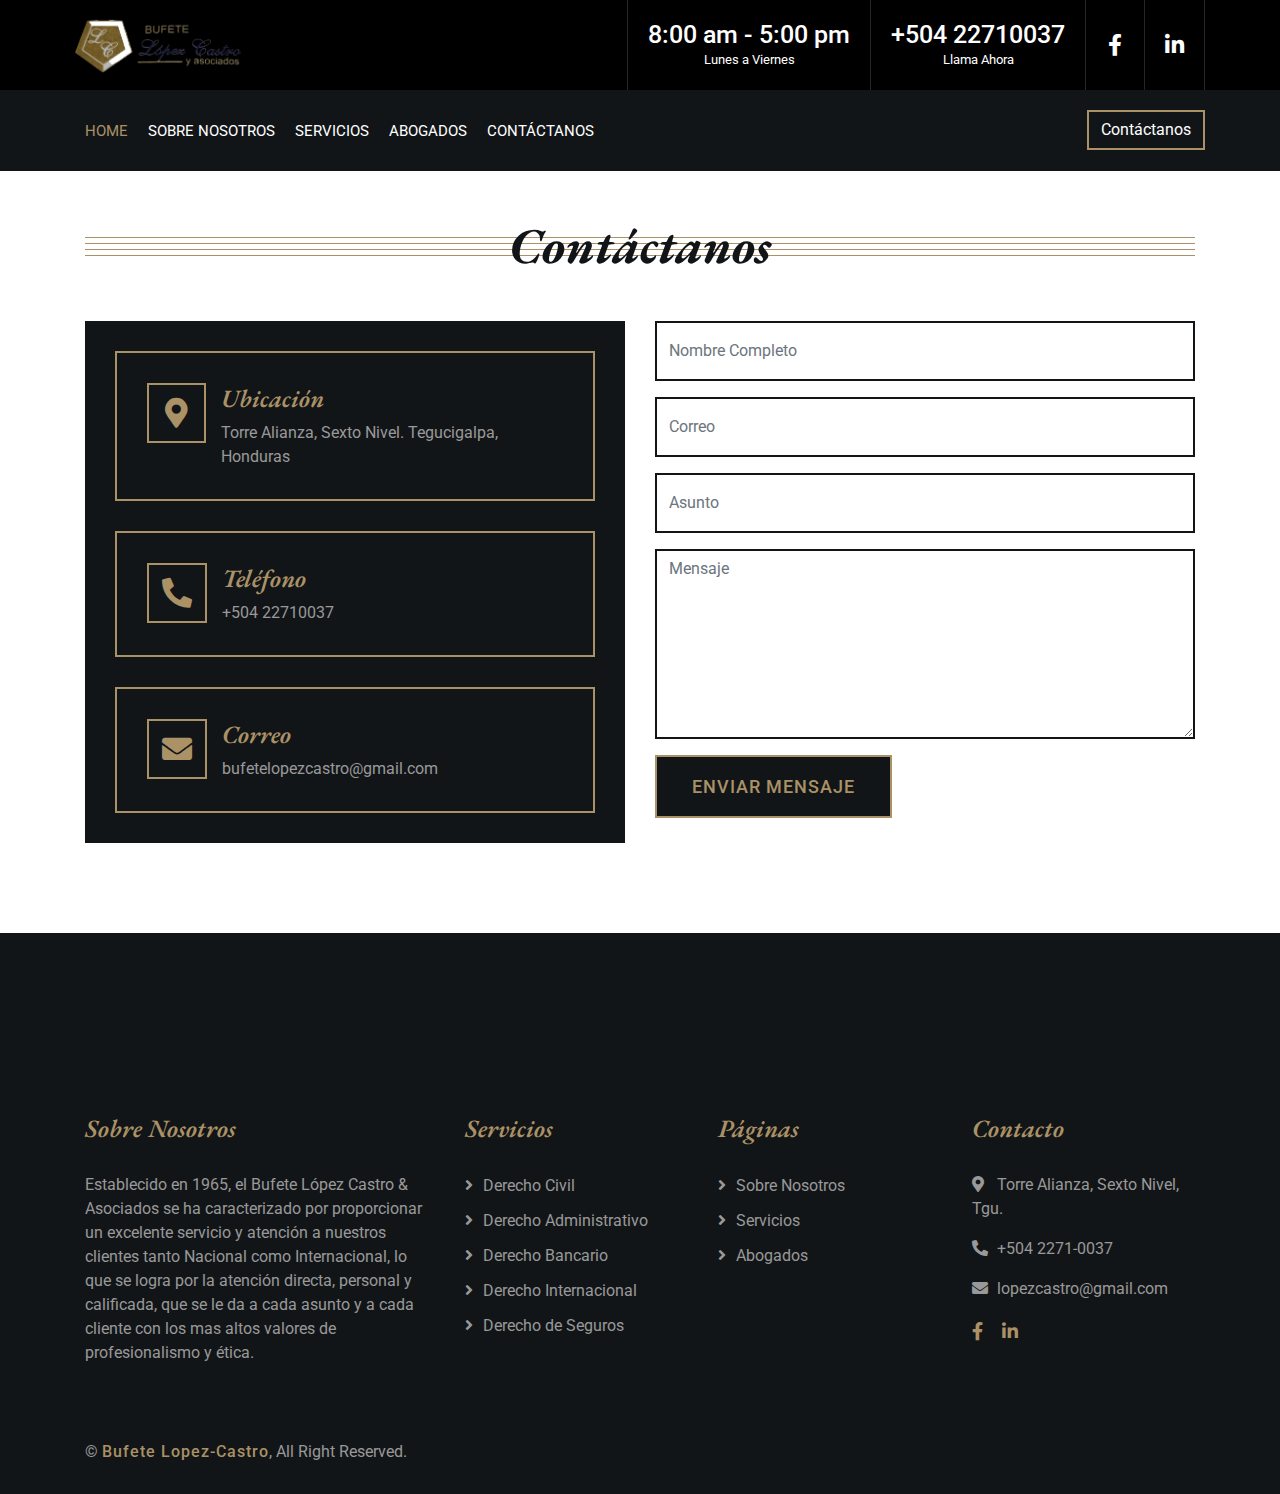
<file: contact.html>
<!DOCTYPE html>
<html lang="en">
    <head>
        <meta charset="utf-8">
        <title>Contáctanos</title>
        <meta content="width=device-width, initial-scale=1.0" name="viewport">
        <meta content="Law Firm Website Template" name="keywords">
        <meta content="Law Firm Website Template" name="description">

        <!-- Favicon -->
        <link href="img/favicon.ico" rel="icon">

        <!-- Google Font -->
        <link href="https://fonts.googleapis.com/css2?family=EB+Garamond:ital,wght@1,600;1,700;1,800&family=Roboto:wght@400;500&display=swap" rel="stylesheet">

        <!-- CSS Libraries -->
        <link href="https://stackpath.bootstrapcdn.com/bootstrap/4.4.1/css/bootstrap.min.css" rel="stylesheet">
        <link href="https://cdnjs.cloudflare.com/ajax/libs/font-awesome/5.10.0/css/all.min.css" rel="stylesheet">
        <link href="lib/animate/animate.min.css" rel="stylesheet">
        <link href="lib/owlcarousel/assets/owl.carousel.min.css" rel="stylesheet">

        <!-- Template Stylesheet -->
        <link href="css/style.css" rel="stylesheet">
    </head>

    <body>

          <!-- Top Bar Start -->
          <div class="top-bar">
              <div class="container-fluid">
                  <div class="row">
                      <div class="col-lg-3">
                          <div class="logo">
                              <a href="index.html">
                              <!--    <h1>Bufete Lopez-Castro</h1> -->
                                   <img src="img/logo3.png" alt="Logo">
                              </a>
                          </div>
                      </div>
                      <div class="col-lg-9">
                          <div class="top-bar-right">
                              <div class="text">
                                  <h2>8:00 am - 5:00 pm</h2>
                                  <p>Lunes a Viernes</p>
                              </div>
                              <div class="text">
                                  <h2>+504 22710037</h2>
                                  <p>Llama Ahora</p>
                              </div>
                              <div class="social">
                                  <a href=""><i class="fab fa-facebook-f"></i></a>
                                  <a href=""><i class="fab fa-linkedin-in"></i></a>
                              </div>
                          </div>
                      </div>
                  </div>
              </div>
          </div>
          <!-- Top Bar -->

          <!-- Nav -->
          <div class="nav-bar">
              <div class="container-fluid">
                  <nav class="navbar navbar-expand-lg bg-dark navbar-dark">
                      <a href="#" class="navbar-brand">MENU</a>
                      <button type="button" class="navbar-toggler" data-toggle="collapse" data-target="#navbarCollapse">
                          <span class="navbar-toggler-icon"></span>
                      </button>

                      <div class="collapse navbar-collapse justify-content-between" id="navbarCollapse">
                          <div class="navbar-nav mr-auto">
                              <a href="index.html" class="nav-item nav-link active">Home</a>
                              <a href="about.html" class="nav-item nav-link">Sobre Nosotros</a>
                              <a href="service.html" class="nav-item nav-link">Servicios</a>
                              <a href="team.html" class="nav-item nav-link">Abogados</a>
                              <div class="nav-item dropdown">
                                <!--    <a href="#" class="nav-link dropdown-toggle" data-toggle="dropdown">Pages</a>
                                <div class="dropdown-menu">
                                      <a href="blog.html" class="dropdown-item">Blog Page</a>
                                      <a href="single.html" class="dropdown-item">Single Page</a>
                                  </div>  -->
                              </div>
                              <a href="contact.html" class="nav-item nav-link">Contáctanos</a>
                          </div>
                          <div class="ml-auto">
                              <a class="btn" href="contact.html">Contáctanos</a>
                          </div>
                      </div>
                  </nav>
              </div>
          </div>
          <!-- Nav Bar End -->


            <!-- Contact Start -->
            <div class="contact">
                <div class="container">
                    <div class="section-header">
                        <h2>Contáctanos</h2>
                    </div>
                    <div class="row">
                        <div class="col-md-6">
                            <div class="contact-info">
                                <div class="contact-item">
                                    <i class="fa fa-map-marker-alt"></i>
                                    <div class="contact-text">
                                        <h2>Ubicación</h2>
                                        <p>Torre Alianza, Sexto Nivel. Tegucigalpa, Honduras</p>
                                    </div>
                                </div>
                                <div class="contact-item">
                                    <i class="fa fa-phone-alt"></i>
                                    <div class="contact-text">
                                        <h2>Teléfono</h2>
                                        <p>+504 22710037</p>
                                    </div>
                                </div>
                                <div class="contact-item">
                                    <i class="fa fa-envelope"></i>
                                    <div class="contact-text">
                                        <h2>Correo</h2>
                                        <p>bufetelopezcastro@gmail.com</p>
                                    </div>
                                </div>
                            </div>
                        </div>
                        <div class="col-md-6">
                            <div class="contact-form">
                                <form name="contact" method="POST" data-netlify="true">
                                    <div class="form-group">
                                        <input type="text" class="form-control" placeholder="Nombre Completo" required="required" />
                                    </div>
                                    <div class="form-group">
                                        <input type="email" class="form-control" placeholder="Correo" required="required" />
                                    </div>
                                    <div class="form-group">
                                        <input type="text" class="form-control" placeholder="Asunto" required="required" />
                                    </div>
                                    <div class="form-group">
                                        <textarea class="form-control" placeholder="Mensaje" required="required" ></textarea>
                                    </div>
                                    <div>
                                        <button class="btn" type="submit">Enviar Mensaje</button>
                                    </div>
                                </form>
                            </div>
                        </div>
                    </div>
                </div>
            </div>
            <!-- Contact End -->


                        <!-- Footer  -->
                        <div class="footer">
                            <div class="container">
                                <div class="row">
                                    <div class="col-md-6 col-lg-4">
                                        <div class="footer-about">
                                            <h2>Sobre Nosotros</h2>
                                            <p>
                                              Establecido en 1965, el Bufete López Castro & Asociados se ha  caracterizado por proporcionar un excelente servicio y atención a nuestros clientes tanto Nacional como Internacional, lo que se logra por la atención directa, personal y calificada, que se le da a cada asunto y a cada cliente con los mas altos valores de profesionalismo y ética.

                                            </p>
                                        </div>
                                    </div>
                                    <div class="col-md-6 col-lg-8">
                                        <div class="row">
                                    <div class="col-md-6 col-lg-4">
                                        <div class="footer-link">
                                            <h2>Servicios</h2>
                                            <a href="service.html">Derecho Civil</a>
                                            <a href="service.html">Derecho Administrativo</a>
                                            <a href="service.html">Derecho Bancario</a>
                                            <a href="service.html">Derecho Internacional</a>
                                            <a href="service.html">Derecho de Seguros</a>
                                        </div>
                                    </div>
                                    <div class="col-md-6 col-lg-4">
                                        <div class="footer-link">
                                            <h2>Páginas</h2>
                                            <a href="about.html">Sobre Nosotros</a>
                                            <a href="service.html">Servicios</a>
                                            <a href="team.html">Abogados</a>

                                        </div>
                                    </div>
                                    <div class="col-md-6 col-lg-4">
                                        <div class="footer-contact">
                                            <h2>Contacto</h2>
                                            <p><i class="fa fa-map-marker-alt"></i>Torre Alianza, Sexto Nivel, Tgu.</p>
                                            <p><i class="fa fa-phone-alt"></i>+504 2271-0037</p>
                                            <p><i class="fa fa-envelope"></i>lopezcastro@gmail.com</p>
                                            <div class="footer-social">

                                                <a href="https://www.facebook.com/pages/Bufete-Lopez-Castro-Asociados/417548082431359"><i class="fab fa-facebook-f"></i></a>


                                                <a href="https://www.linkedin.com/search/results/all/?keywords=Bufete%20Lopez%20Castro%20%26%20Asociados"><i class="fab fa-linkedin-in"></i></a>
                                            </div>
                                        </div>
                                    </div>
                                    </div>
                                </div>
                                </div>
                            </div>

                            <div class="container copyright">
                                <div class="row">
                                    <div class="col-md-6">
                                        <p>&copy; <a>Bufete Lopez-Castro</a>, All Right Reserved.</p>
                                    </div>
                                    <div class="col-md-6">

                                    </div>
                                </div>
                            </div>
                        </div>
                        <!-- Footer End -->

            <a href="#" class="back-to-top"><i class="fa fa-chevron-up"></i></a>
        </div>

        <!-- JavaScript Libraries -->
        <script src="https://code.jquery.com/jquery-3.4.1.min.js"></script>
        <script src="https://stackpath.bootstrapcdn.com/bootstrap/4.4.1/js/bootstrap.bundle.min.js"></script>
        <script src="lib/easing/easing.min.js"></script>
        <script src="lib/owlcarousel/owl.carousel.min.js"></script>
        <script src="lib/isotope/isotope.pkgd.min.js"></script>

        <!-- Template Javascript -->
        <script src="js/main.js"></script>
    </body>
</html>
</file>
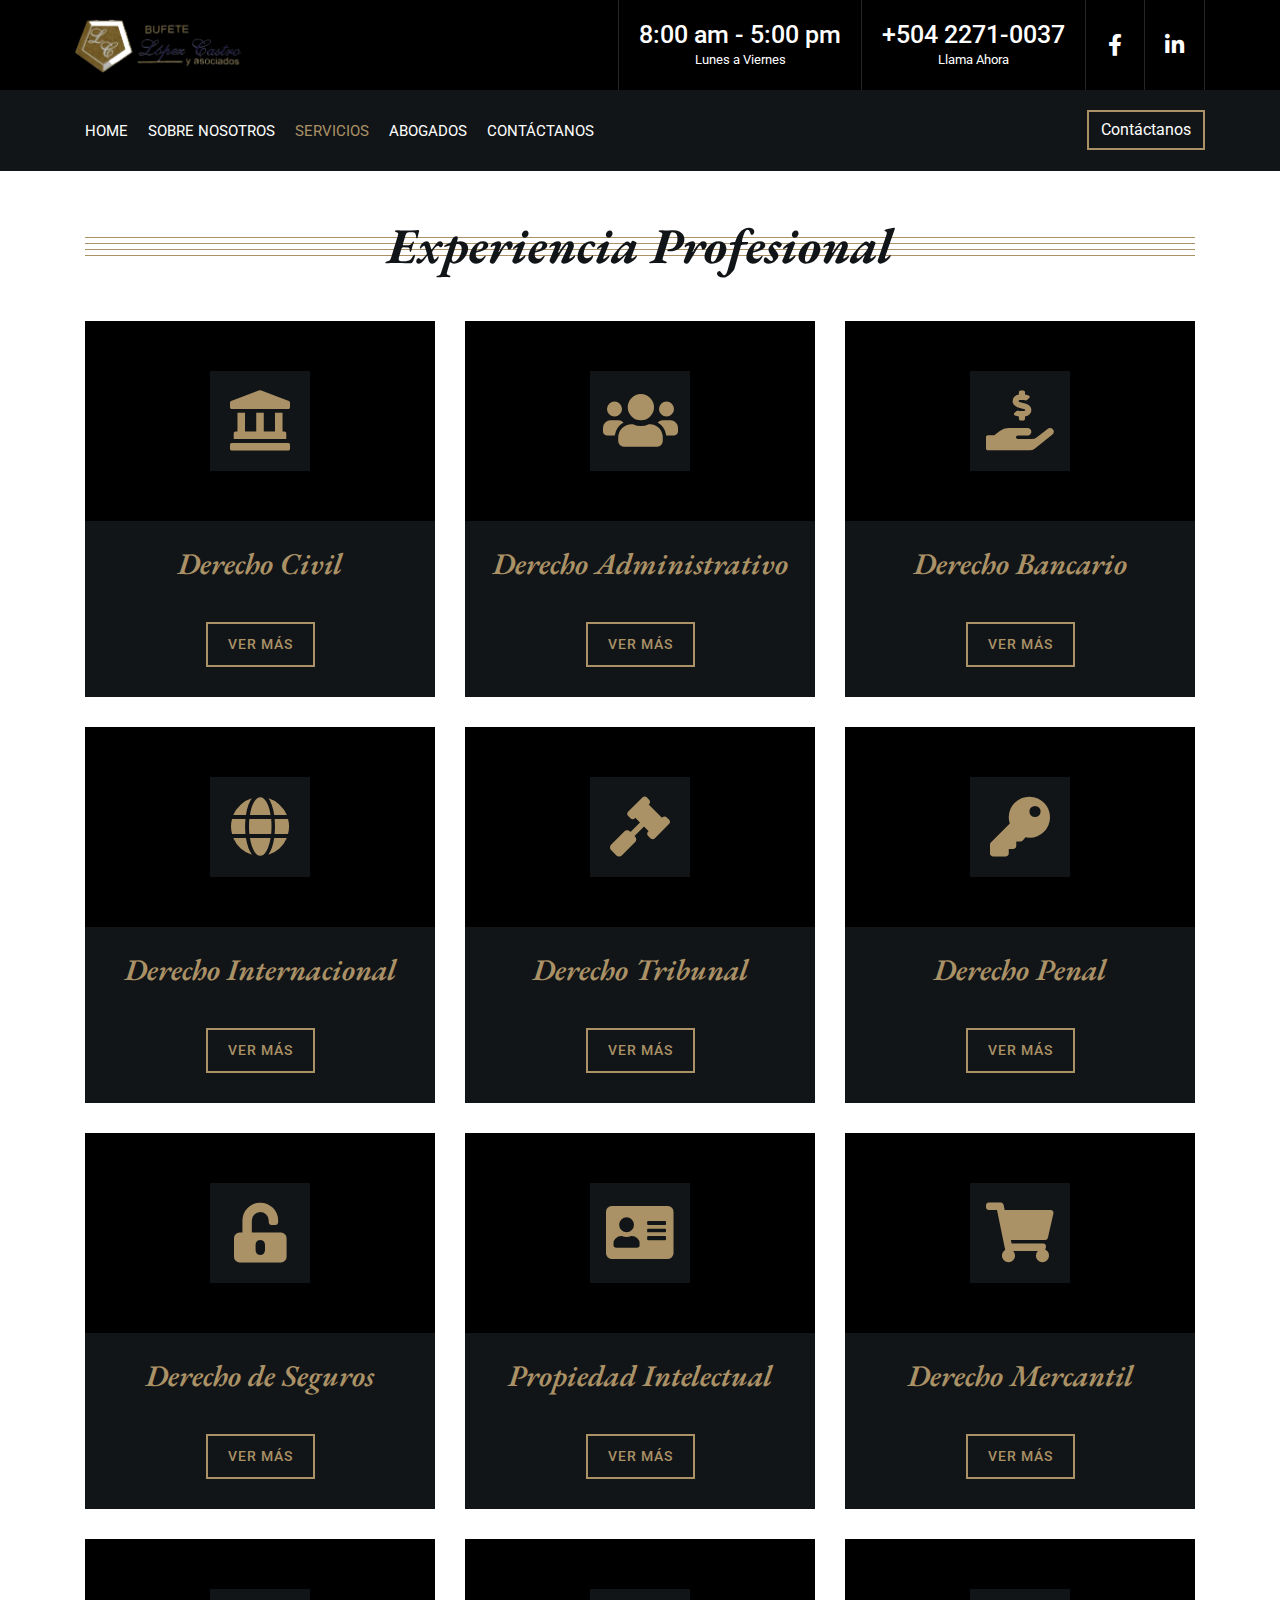
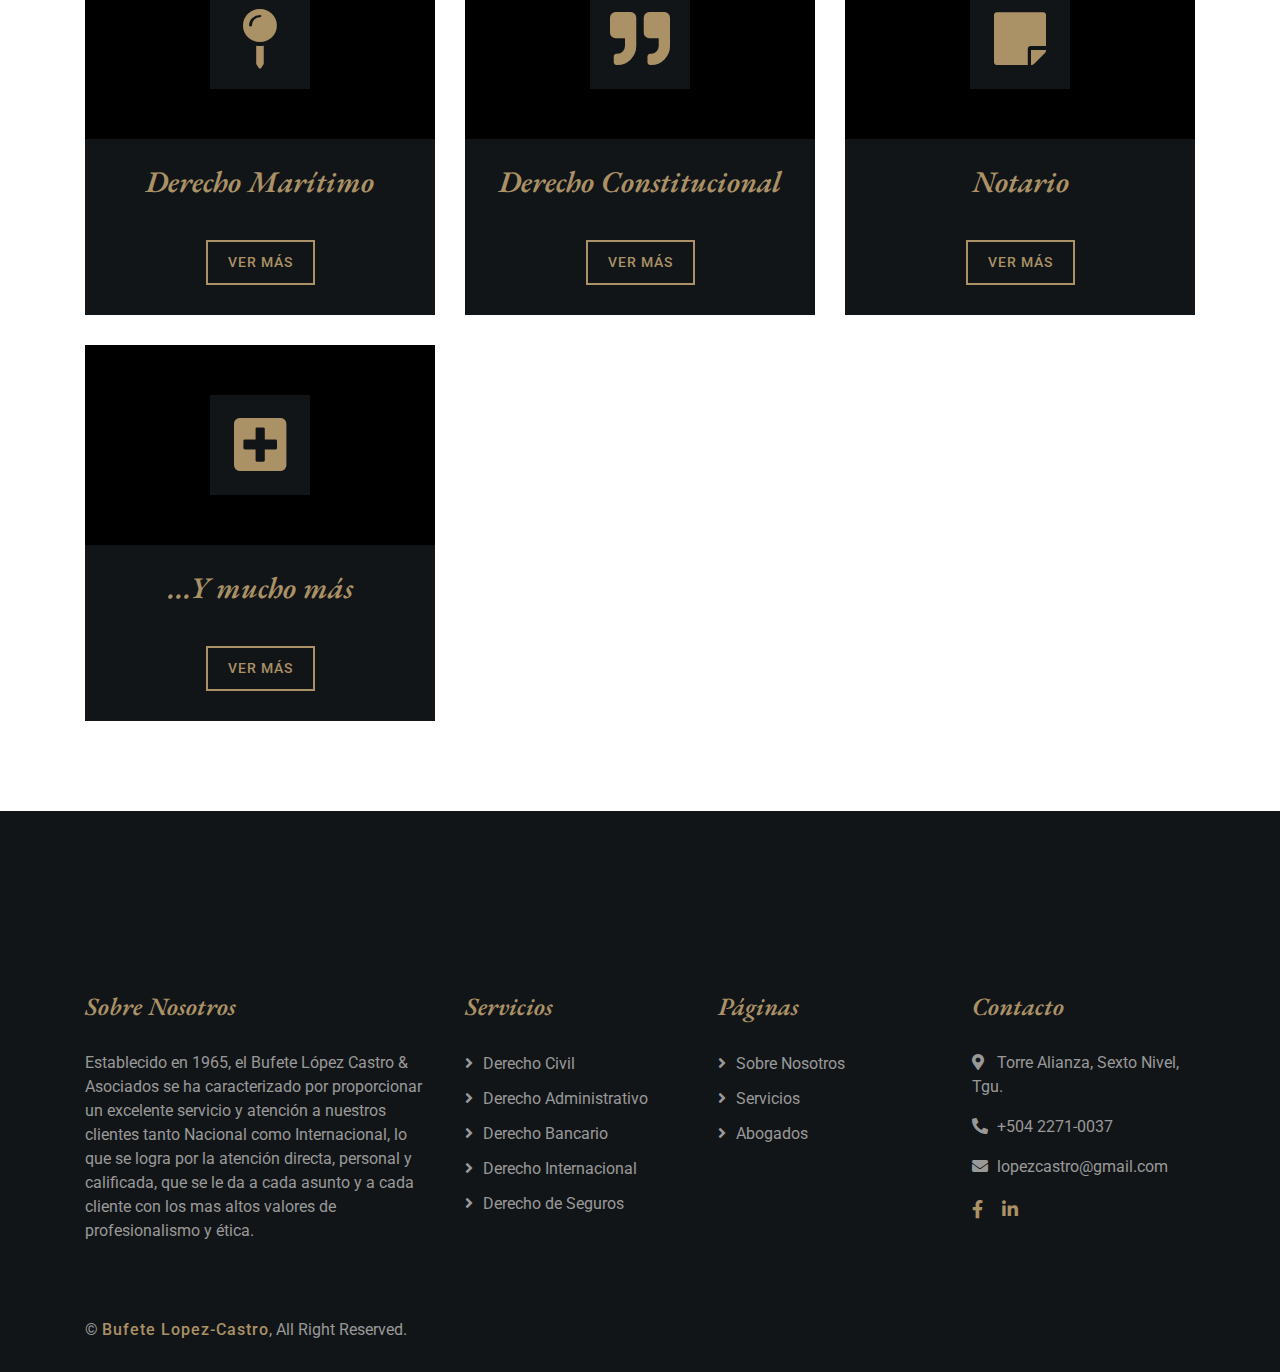
<file: service.html>
<!DOCTYPE html>
<html lang="en">
    <head>
        <meta charset="utf-8">
        <title>Servicios</title>
        <meta content="width=device-width, initial-scale=1.0" name="viewport">
        <meta content="Law Firm Website Template" name="keywords">
        <meta content="Law Firm Website Template" name="description">

        <!-- Favicon -->
        <link href="img/favicon.ico" rel="icon">

        <!-- Google Font -->
        <link href="https://fonts.googleapis.com/css2?family=EB+Garamond:ital,wght@1,600;1,700;1,800&family=Roboto:wght@400;500&display=swap" rel="stylesheet">

        <!-- CSS Libraries -->
        <link href="https://stackpath.bootstrapcdn.com/bootstrap/4.4.1/css/bootstrap.min.css" rel="stylesheet">
        <link href="https://cdnjs.cloudflare.com/ajax/libs/font-awesome/5.10.0/css/all.min.css" rel="stylesheet">
        <link href="lib/animate/animate.min.css" rel="stylesheet">
        <link href="lib/owlcarousel/assets/owl.carousel.min.css" rel="stylesheet">

        <!-- Template Stylesheet -->
        <link href="css/style.css" rel="stylesheet">
    </head>

    <body>
  
          <!-- Top Bar Start -->
          <div class="top-bar">
              <div class="container-fluid">
                  <div class="row">
                      <div class="col-lg-3">
                          <div class="logo">
                              <a href="index.html">
                              <!--    <h1>Bufete Lopez-Castro</h1> -->
                                   <img src="img/logo3.png" alt="Logo">
                              </a>
                          </div>
                      </div>
                      <div class="col-lg-9">
                          <div class="top-bar-right">
                              <div class="text">
                                  <h2>8:00 am - 5:00 pm</h2>
                                  <p>Lunes a Viernes</p>
                              </div>
                              <div class="text">
                                  <h2>+504 2271-0037</h2>
                                  <p>Llama Ahora</p>
                              </div>
                              <div class="social">
                                  <a href="https://www.facebook.com/pages/Bufete-Lopez-Castro-Asociados/417548082431359"><i class="fab fa-facebook-f"></i></a>
                                  <a href="https://www.linkedin.com/search/results/all/?keywords=Bufete%20Lopez%20Castro%20%26%20Asociados"><i class="fab fa-linkedin-in"></i></a>
                              </div>
                          </div>
                      </div>
                  </div>
              </div>
          </div>
          <!-- Top Bar -->

          <!-- Nav -->
          <div class="nav-bar">
              <div class="container-fluid">
                  <nav class="navbar navbar-expand-lg bg-dark navbar-dark">
                      <a href="#" class="navbar-brand">MENU</a>
                      <button type="button" class="navbar-toggler" data-toggle="collapse" data-target="#navbarCollapse">
                          <span class="navbar-toggler-icon"></span>
                      </button>

                      <div class="collapse navbar-collapse justify-content-between" id="navbarCollapse">
                          <div class="navbar-nav mr-auto">
                              <a href="index.html" class="nav-item nav-link ">Home</a>
                              <a href="about.html" class="nav-item nav-link">Sobre Nosotros</a>
                              <a href="service.html" class="nav-item nav-link active">Servicios</a>
                              <a href="team.html" class="nav-item nav-link">Abogados</a>
                              <div class="nav-item dropdown">
                                <!--    <a href="#" class="nav-link dropdown-toggle" data-toggle="dropdown">Pages</a>
                                <div class="dropdown-menu">
                                      <a href="blog.html" class="dropdown-item">Blog Page</a>
                                      <a href="single.html" class="dropdown-item">Single Page</a>
                                  </div>  -->
                              </div>
                              <a href="contact.html" class="nav-item nav-link">Contáctanos</a>
                          </div>
                          <div class="ml-auto">
                              <a class="btn" href="contact.html">Contáctanos</a>
                          </div>
                      </div>
                  </nav>
              </div>
          </div>
          <!-- Nav Bar End -->



            <!-- Service Start -->
            <div class="service">
                <div class="container">
                    <div class="section-header">
                        <h2>Experiencia Profesional</h2>
                    </div>
                    <div class="row">
                        <div class="col-lg-4 col-md-6">
                            <div class="service-item">
                                <div class="service-icon">
                                    <i class="fa fa-landmark"></i>
                                </div>
                                <h3>Derecho Civil</h3>
                                <p>

                                </p>
                                <a class="btn" href="contact.html">Ver Más</a>
                            </div>
                        </div>
                        <div class="col-lg-4 col-md-6">
                            <div class="service-item">
                                <div class="service-icon">
                                    <i class="fa fa-users"></i>
                                </div>
                                <h3>Derecho Administrativo</h3>
                                <p>

                                </p>
                                <a class="btn" href="contact.html">Ver Más</a>
                            </div>
                        </div>
                        <div class="col-lg-4 col-md-6">
                            <div class="service-item">
                                <div class="service-icon">
                                    <i class="fa fa-hand-holding-usd"></i>
                                </div>
                                <h3>Derecho Bancario</h3>
                                <p>

                                </p>
                                <a class="btn" href="contact.html">Ver Más</a>
                            </div>
                        </div>
                        <div class="col-lg-4 col-md-6">
                            <div class="service-item">
                                <div class="service-icon">
                                      <i class="fa fa-globe"></i>
                                </div>
                                <h3>Derecho Internacional</h3>
                                <p>

                                </p>
                                <a class="btn" href="contact.html">Ver Más</a>
                            </div>
                        </div>
                        <div class="col-lg-4 col-md-6">
                            <div class="service-item">
                                <div class="service-icon">
                                    <i class="fa fa-gavel"></i>
                                </div>
                                <h3>Derecho Tribunal</h3>
                                <p>

                                </p>
                                <a class="btn" href="contact.html">Ver Más</a>
                            </div>
                        </div>

                        <div class="col-lg-4 col-md-6">
                            <div class="service-item">
                                <div class="service-icon">
                                    <i class="fa fa-key"></i>
                                </div>
                                <h3>Derecho Penal</h3>
                                <p>

                                </p>
                                <a class="btn" href="contact.html">Ver Más</a>
                            </div>
                        </div>

                        <div class="col-lg-4 col-md-6">
                            <div class="service-item">
                                <div class="service-icon">
                                    <i class="fa fa-unlock-alt"></i>
                                </div>
                                <h3>Derecho de Seguros</h3>
                                <p>

                                </p>
                                <a class="btn" href="contact.html">Ver Más</a>
                            </div>
                        </div>

                        <div class="col-lg-4 col-md-6">
                            <div class="service-item">
                                <div class="service-icon">
                                    <i class="fa fa-address-card"></i>
                                </div>
                                <h3>Propiedad Intelectual</h3>
                                <p>

                                </p>
                                <a class="btn" href="contact.html">Ver Más</a>
                            </div>
                        </div>

                        <div class="col-lg-4 col-md-6">
                            <div class="service-item">
                                <div class="service-icon">
                                    <i class="fa fa-shopping-cart"></i>
                                </div>
                                <h3>Derecho Mercantil</h3>
                                <p>

                                </p>
                                <a class="btn" href="contact.html">Ver Más</a>
                            </div>
                        </div>

                        <div class="col-lg-4 col-md-6">
                            <div class="service-item">
                                <div class="service-icon">
                                    <i class="fa fa-map-pin"></i>
                                </div>
                                <h3>Derecho Marítimo</h3>
                                <p>

                                </p>
                                <a class="btn" href="contact.html">Ver Más</a>
                            </div>
                        </div>

                        <div class="col-lg-4 col-md-6">
                            <div class="service-item">
                                <div class="service-icon">
                                    <i class="fa fa-quote-right"></i>
                                </div>
                                <h3>Derecho Constitucional</h3>
                                <p>

                                </p>
                                <a class="btn" href="contact.html">Ver Más</a>
                            </div>
                        </div>

                        <div class="col-lg-4 col-md-6">
                            <div class="service-item">
                                <div class="service-icon">
                                    <i class="fa fa-sticky-note"></i>
                                </div>
                                <h3>Notario</h3>
                                <p>

                                </p>
                                <a class="btn" href="contact.html">Ver Más</a>
                            </div>
                        </div>




                        <div class="col-lg-4 col-md-6">
                            <div class="service-item">
                                <div class="service-icon">
                                  <i class="fas fa-plus-square"></i>
                                </div>
                                <h3>...Y mucho más</h3>
                                <p>

                                </p>
                                <a class="btn" href="contact.html">Ver Más</a>
                            </div>









                        </div>
                    </div>
                </div>
            </div>
            <!-- Service End -->




            <!-- Footer  -->
            <div class="footer">
                <div class="container">
                    <div class="row">
                        <div class="col-md-6 col-lg-4">
                            <div class="footer-about">
                                <h2>Sobre Nosotros</h2>
                                <p>
                                  Establecido en 1965, el Bufete López Castro & Asociados se ha  caracterizado por proporcionar un excelente servicio y atención a nuestros clientes tanto Nacional como Internacional, lo que se logra por la atención directa, personal y calificada, que se le da a cada asunto y a cada cliente con los mas altos valores de profesionalismo y ética.

                                </p>
                            </div>
                        </div>
                        <div class="col-md-6 col-lg-8">
                            <div class="row">
                        <div class="col-md-6 col-lg-4">
                            <div class="footer-link">
                                <h2>Servicios</h2>
                                <a href="service.html">Derecho Civil</a>
                                <a href="service.html">Derecho Administrativo</a>
                                <a href="service.html">Derecho Bancario</a>
                                <a href="service.html">Derecho Internacional</a>
                                <a href="service.html">Derecho de Seguros</a>
                            </div>
                        </div>
                        <div class="col-md-6 col-lg-4">
                            <div class="footer-link">
                                <h2>Páginas</h2>
                                <a href="about.html">Sobre Nosotros</a>
                                <a href="service.html">Servicios</a>
                                <a href="team.html">Abogados</a>

                            </div>
                        </div>
                        <div class="col-md-6 col-lg-4">
                            <div class="footer-contact">
                                <h2>Contacto</h2>
                                <p><i class="fa fa-map-marker-alt"></i>Torre Alianza, Sexto Nivel, Tgu.</p>
                                <p><i class="fa fa-phone-alt"></i>+504 2271-0037</p>
                                <p><i class="fa fa-envelope"></i>lopezcastro@gmail.com</p>
                                <div class="footer-social">

                                    <a href="https://www.facebook.com/pages/Bufete-Lopez-Castro-Asociados/417548082431359"><i class="fab fa-facebook-f"></i></a>


                                    <a href="https://www.linkedin.com/search/results/all/?keywords=Bufete%20Lopez%20Castro%20%26%20Asociados"><i class="fab fa-linkedin-in"></i></a>
                                </div>
                            </div>
                        </div>
                        </div>
                    </div>
                    </div>
                </div>

                <div class="container copyright">
                    <div class="row">
                        <div class="col-md-6">
                            <p>&copy; <a>Bufete Lopez-Castro</a>, All Right Reserved.</p>
                        </div>
                        <div class="col-md-6">

                        </div>
                    </div>
                </div>
            </div>
            <!-- Footer End -->
            <a href="#" class="back-to-top"><i class="fa fa-chevron-up"></i></a>
        </div>

        <!-- JavaScript Libraries -->
        <script src="https://code.jquery.com/jquery-3.4.1.min.js"></script>
        <script src="https://stackpath.bootstrapcdn.com/bootstrap/4.4.1/js/bootstrap.bundle.min.js"></script>
        <script src="lib/easing/easing.min.js"></script>
        <script src="lib/owlcarousel/owl.carousel.min.js"></script>
        <script src="lib/isotope/isotope.pkgd.min.js"></script>

        <!-- Template Javascript -->
        <script src="js/main.js"></script>
    </body>
</html>
</file>
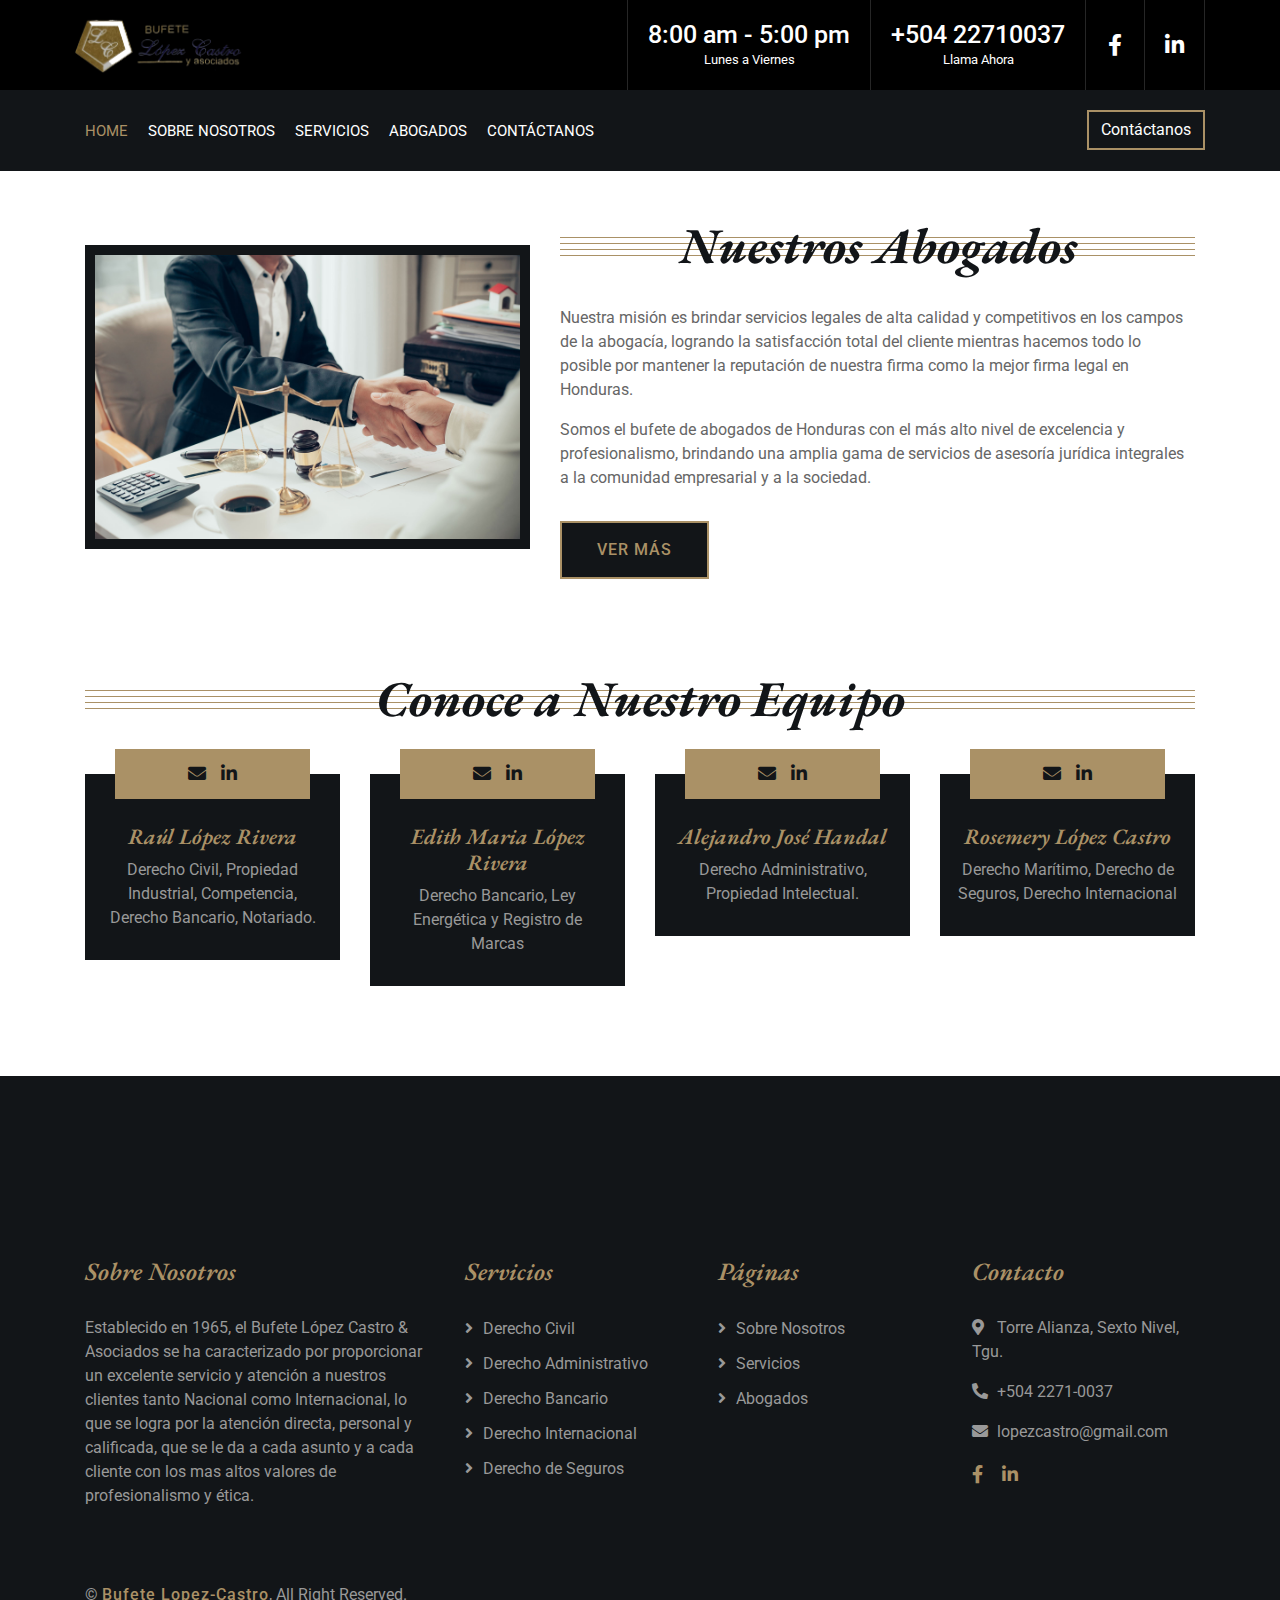
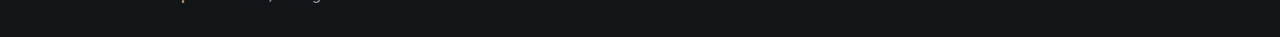
<file: team.html>
<!DOCTYPE html>
<html lang="en">
    <head>
        <meta charset="utf-8">
        <title>Nuestro Equipo</title>
        <meta content="width=device-width, initial-scale=1.0" name="viewport">
        <meta content="Law Firm Website Template" name="keywords">
        <meta content="Law Firm Website Template" name="description">

        <!-- Favicon -->
        <link href="img/favicon.ico" rel="icon">

        <!-- Google Font -->
        <link href="https://fonts.googleapis.com/css2?family=EB+Garamond:ital,wght@1,600;1,700;1,800&family=Roboto:wght@400;500&display=swap" rel="stylesheet">

        <!-- CSS Libraries -->
        <link href="https://stackpath.bootstrapcdn.com/bootstrap/4.4.1/css/bootstrap.min.css" rel="stylesheet">
        <link href="https://cdnjs.cloudflare.com/ajax/libs/font-awesome/5.10.0/css/all.min.css" rel="stylesheet">
        <link href="lib/animate/animate.min.css" rel="stylesheet">
        <link href="lib/owlcarousel/assets/owl.carousel.min.css" rel="stylesheet">

        <!-- Template Stylesheet -->
        <link href="css/style.css" rel="stylesheet">
    </head>

    <body>

          <!-- Top Bar Start -->
          <div class="top-bar">
              <div class="container-fluid">
                  <div class="row">
                      <div class="col-lg-3">
                          <div class="logo">
                              <a href="index.html">
                              <!--    <h1>Bufete Lopez-Castro</h1> -->
                                   <img src="img/logo3.png" alt="Logo">
                              </a>
                          </div>
                      </div>
                      <div class="col-lg-9">
                          <div class="top-bar-right">
                              <div class="text">
                                  <h2>8:00 am - 5:00 pm</h2>
                                  <p>Lunes a Viernes</p>
                              </div>
                              <div class="text">
                                  <h2>+504 22710037</h2>
                                  <p>Llama Ahora</p>
                              </div>
                              <div class="social">
                                  <a href=""><i class="fab fa-facebook-f"></i></a>
                                  <a href=""><i class="fab fa-linkedin-in"></i></a>
                              </div>
                          </div>
                      </div>
                  </div>
              </div>
          </div>
          <!-- Top Bar -->

          <!-- Nav -->
          <div class="nav-bar">
              <div class="container-fluid">
                  <nav class="navbar navbar-expand-lg bg-dark navbar-dark">
                      <a href="#" class="navbar-brand">MENU</a>
                      <button type="button" class="navbar-toggler" data-toggle="collapse" data-target="#navbarCollapse">
                          <span class="navbar-toggler-icon"></span>
                      </button>

                      <div class="collapse navbar-collapse justify-content-between" id="navbarCollapse">
                          <div class="navbar-nav mr-auto">
                              <a href="index.html" class="nav-item nav-link active">Home</a>
                              <a href="about.html" class="nav-item nav-link">Sobre Nosotros</a>
                              <a href="service.html" class="nav-item nav-link">Servicios</a>
                              <a href="team.html" class="nav-item nav-link">Abogados</a>
                              <div class="nav-item dropdown">
                                <!--    <a href="#" class="nav-link dropdown-toggle" data-toggle="dropdown">Pages</a>
                                <div class="dropdown-menu">
                                      <a href="blog.html" class="dropdown-item">Blog Page</a>
                                      <a href="single.html" class="dropdown-item">Single Page</a>
                                  </div>  -->
                              </div>
                              <a href="contact.html" class="nav-item nav-link">Contáctanos</a>
                          </div>
                          <div class="ml-auto">
                              <a class="btn" href="contact.html">Contáctanos</a>
                          </div>
                      </div>
                  </nav>
              </div>
          </div>
          <!-- Nav Bar End -->


            <!-- About Start -->
            <div class="about">
                <div class="container">
                    <div class="row align-items-center">
                        <div class="col-lg-5 col-md-6">
                            <div class="about-img">
                                <img src="img/about.jpg" alt="Image">
                            </div>
                        </div>
                        <div class="col-lg-7 col-md-6">
                            <div class="section-header">
                                <h2>Nuestros Abogados</h2>
                            </div>
                            <div class="about-text">
                                <p>
                                  Nuestra misión es brindar servicios legales de alta calidad y competitivos en los campos de la abogacía, logrando la satisfacción total del cliente mientras hacemos todo lo posible por mantener la reputación de nuestra firma como la mejor firma legal en Honduras.

                                </p>
                                <p>
                                  Somos el bufete de abogados de Honduras con el más alto nivel de excelencia y profesionalismo, brindando una amplia gama de servicios de asesoría jurídica integrales a la comunidad empresarial y a la sociedad.

                                </p>
                                <a class="btn" href="contact.html">Ver Más</a>
                            </div>
                        </div>
                    </div>
                </div>
            </div>
            <!-- About End -->


            <!-- Team Start -->
            <div class="team">
                <div class="container">
                    <div class="section-header">
                        <h2>Conoce a Nuestro Equipo</h2>
                    </div>
                    <div class="row">
                        <div class="col-lg-3 col-md-6">
                            <div class="team-item">
                                <div class="team-img">
                            <!--          <img src="img/team-1.jpg" alt="Team Image"> -->
                                </div>
                                <div class="team-text">
                                    <h2>Raúl López Rivera</h2>
                                    <p>Derecho Civil, Propiedad Industrial, Competencia, Derecho Bancario, Notariado.</p>
                                    <div class="team-social">
                                        <a class="social-fb" href="mailto:raul.lopez@bufetelopezcastro.hn"><i class="fa fa-envelope"></i></a>
                                        <a class="social-li" href="https://www.linkedin.com/in/raul-lopez-rivera-13a57255/"><i class="fab fa-linkedin-in"></i></a>
                                    </div>
                                </div>
                            </div>
                        </div>
                        <div class="col-lg-3 col-md-6">
                            <div class="team-item">
                                <div class="team-img">
                        <!--                   <img src="img/team-2.jpg" alt="Team Image">  -->
                                </div>
                                <div class="team-text">
                                    <h2>Edith Maria López Rivera</h2>
                                    <p>Derecho Bancario, Ley Energética y Registro de Marcas</p>
                                    <div class="team-social">
                                      <a class="social-fb" href="mailto:edith.lopez@bufetelopezcastro.hn"><i class="fa fa-envelope"></i></a>
                                      <a class="social-li" href="https://www.linkedin.com/in/edith-maria-lopez-rivera-5bb29362/"><i class="fab fa-linkedin-in"></i></a>
                                    </div>
                                </div>
                            </div>
                        </div>
                        <div class="col-lg-3 col-md-6">
                            <div class="team-item">
                                <div class="team-img">
                        <!--               <img src="img/team-3.jpg" alt="Team Image">  -->
                                </div>
                                <div class="team-text">
                                    <h2>Alejandro José Handal</h2>
                                    <p>Derecho Administrativo, Propiedad Intelectual.</p>
                                    <div class="team-social">
                                      <a class="social-fb" href="mailto:alejandro.handal@bufetelopezcastro.hn"><i class="fa fa-envelope"></i></a>
                                      <a class="social-li" href="https://www.linkedin.com/in/alejandra-handal-fajardo-052956109/"><i class="fab fa-linkedin-in"></i></a>
                                    </div>
                                </div>
                            </div>
                        </div>
                        <div class="col-lg-3 col-md-6">
                            <div class="team-item">
                                <div class="team-img">
                          <!--           <img src="img/team-4.jpg" alt="Team Image"> -->
                                </div>
                                <div class="team-text">
                                    <h2>Rosemery López Castro</h2>
                                    <p>Derecho Marítimo, Derecho de Seguros, Derecho Internacional</p>
                                    <div class="team-social">
                                      <a class="social-fb" href="mailto:rose.lopez@bufetelopezcastro.hn"><i class="fa fa-envelope"></i></a>
                                      <a class="social-li" href="https://www.linkedin.com/in/rosemarylopez1223/"><i class="fab fa-linkedin-in"></i></a>
                                    </div>
                                </div>
                            </div>
                        </div>
                    </div>
                </div>
            </div>
            <!-- Team End -->



            <!-- Footer  -->
            <div class="footer">
                <div class="container">
                    <div class="row">
                        <div class="col-md-6 col-lg-4">
                            <div class="footer-about">
                                <h2>Sobre Nosotros</h2>
                                <p>
                                  Establecido en 1965, el Bufete López Castro & Asociados se ha  caracterizado por proporcionar un excelente servicio y atención a nuestros clientes tanto Nacional como Internacional, lo que se logra por la atención directa, personal y calificada, que se le da a cada asunto y a cada cliente con los mas altos valores de profesionalismo y ética.

                                </p>
                            </div>
                        </div>
                        <div class="col-md-6 col-lg-8">
                            <div class="row">
                        <div class="col-md-6 col-lg-4">
                            <div class="footer-link">
                                <h2>Servicios</h2>
                                <a href="service.html">Derecho Civil</a>
                                <a href="service.html">Derecho Administrativo</a>
                                <a href="service.html">Derecho Bancario</a>
                                <a href="service.html">Derecho Internacional</a>
                                <a href="service.html">Derecho de Seguros</a>
                            </div>
                        </div>
                        <div class="col-md-6 col-lg-4">
                            <div class="footer-link">
                                <h2>Páginas</h2>
                                <a href="about.html">Sobre Nosotros</a>
                                <a href="service.html">Servicios</a>
                                <a href="team.html">Abogados</a>

                            </div>
                        </div>
                        <div class="col-md-6 col-lg-4">
                            <div class="footer-contact">
                                <h2>Contacto</h2>
                                <p><i class="fa fa-map-marker-alt"></i>Torre Alianza, Sexto Nivel, Tgu.</p>
                                <p><i class="fa fa-phone-alt"></i>+504 2271-0037</p>
                                <p><i class="fa fa-envelope"></i>lopezcastro@gmail.com</p>
                                <div class="footer-social">

                                    <a href="https://www.facebook.com/pages/Bufete-Lopez-Castro-Asociados/417548082431359"><i class="fab fa-facebook-f"></i></a>


                                    <a href="https://www.linkedin.com/search/results/all/?keywords=Bufete%20Lopez%20Castro%20%26%20Asociados"><i class="fab fa-linkedin-in"></i></a>
                                </div>
                            </div>
                        </div>
                        </div>
                    </div>
                    </div>
                </div>

                <div class="container copyright">
                    <div class="row">
                        <div class="col-md-6">
                            <p>&copy; <a>Bufete Lopez-Castro</a>, All Right Reserved.</p>
                        </div>
                        <div class="col-md-6">

                        </div>
                    </div>
                </div>
            </div>
            <!-- Footer End -->

            <a href="#" class="back-to-top"><i class="fa fa-chevron-up"></i></a>
        </div>

        <!-- JavaScript Libraries -->
        <script src="https://code.jquery.com/jquery-3.4.1.min.js"></script>
        <script src="https://stackpath.bootstrapcdn.com/bootstrap/4.4.1/js/bootstrap.bundle.min.js"></script>
        <script src="lib/easing/easing.min.js"></script>
        <script src="lib/owlcarousel/owl.carousel.min.js"></script>
        <script src="lib/isotope/isotope.pkgd.min.js"></script>

        <!-- Template Javascript -->
        <script src="js/main.js"></script>
    </body>
</html>
</file>
<file: css/style.css>
/*******************************/
/********* General CSS *********/
/*******************************/
body {
    color: #666666;
    background: #ffffff;
    font-family: 'Roboto', sans-serif;
    font-weight: 400;
}

h1,
h2,
h3,
h4,
h5,
h6 {
    font-family: 'EB Garamond', serif;
    font-weight: 600;
    font-style: italic;
    color: #121518;
}

a {
    color: #454545;
    transition: .3s;
}

a:hover,
a:active,
a:focus {
    color: #aa9166;
    outline: none;
    text-decoration: none;
}

.btn:focus {
    box-shadow: none;
}

.wrapper {
    position: relative;
    width: 100%;
    max-width: 1366px;
    margin: 0 auto;
    background: #ffffff;
}

.back-to-top {
    position: fixed;
    display: none;
    background: #aa9166;
    color: #121518;
    width: 44px;
    height: 44px;
    text-align: center;
    line-height: 1;
    font-size: 22px;
    right: 15px;
    bottom: 15px;
    transition: background 0.5s;
    z-index: 9;
}

.back-to-top:hover {
    color: #aa9166;
    background: #121518;
}

.back-to-top i {
    padding-top: 10px;
}


/**********************************/
/********** Top Bar CSS ***********/
/**********************************/
.top-bar {
    position: relative;
    height: 90px;
    background: #000000;
}

.top-bar .logo {
    padding: 15px 0;
    text-align: left;
    overflow: hidden;
}

.top-bar .logo h1 {
    margin: 0;
    color: #aa9166;
    font-size: 75px;
    line-height: 55px;
    font-weight: 800;
}

.top-bar .logo img {
    max-width: 100%;
    max-height: 60px;
}

.top-bar .top-bar-right {
    display: flex;
    align-items: center;
    justify-content: flex-end;
}

.top-bar .text {
    display: flex;
    align-items: center;
    justify-content: center;
    flex-direction: column;
    height: 90px;
    padding: 0 20px;
    text-align: center;
    border-left: 1px solid rgba(255, 255, 255, .15);
}

.top-bar .text h2 {
    color: #ffffff;
    font-family: 'Roboto', sans-serif;
    font-weight: 500;
    font-style: normal;
    font-size: 25px;
    margin: 0;
}

.top-bar .text p {
    color: #ffffff;
    font-size: 13px;
    margin: 0;
}

.top-bar .social {
    display: flex;
    height: 90px;
    font-size: 0;
    justify-content: flex-end;
}

.top-bar .social a {
    display: flex;
    align-items: center;
    justify-content: center;
    width: 60px;
    height: 100%;
    font-size: 22px;
    color: #ffffff;
    border-right: 1px solid rgba(255, 255, 255, .15);
}

.top-bar .social a:first-child {
    border-left: 1px solid rgba(255, 255, 255, .15);
}

.top-bar .social a:hover {
    color: #aa9166;
    background: #ffffff;
}

@media (min-width: 992px) {
    .top-bar {
        padding: 0 60px;
    }
}

@media (max-width: 991.98px) {
    .top-bar .logo {
        text-align: center;
    }

    .top-bar .social {
        display: none;
    }
}


/**********************************/
/*********** Nav Bar CSS **********/
/**********************************/
.nav-bar {
    position: relative;
    padding: 20px 0;
    transition: .3s;
}

.nav-bar.nav-sticky {
    position: fixed;
    top: 0;
    width: 100%;
    padding: 10px 0;
    box-shadow: 0 2px 5px rgba(0, 0, 0, .3);
    z-index: 999;
}

.nav-bar .navbar {
    height: 100%;
    padding: 0;
}

.navbar-dark .navbar-nav .nav-link,
.navbar-dark .navbar-nav .nav-link:focus,
.navbar-dark .navbar-nav .nav-link:hover,
.navbar-dark .navbar-nav .nav-link.active {
    padding: 10px 10px 8px 10px;
    color: #ffffff;
}

.navbar-dark .navbar-nav .nav-link:hover,
.navbar-dark .navbar-nav .nav-link.active {
    color: #aa9166;
    transition: none;
}

.nav-bar .dropdown-menu {
    margin-top: 0;
    border: 0;
    border-radius: 0;
    background: #f8f9fa;
}

.nav-bar .btn {
    color: #ffffff;
    border: 2px solid #aa9166;
    border-radius: 0;
}

.nav-bar .btn:hover {
    background: #aa9166;
}

@media (min-width: 992px) {
    .nav-bar {
        padding: 20px 60px;
    }

    .nav-bar.nav-sticky {
        padding: 10px 60px;
    }

    .nav-bar,
    .nav-bar .navbar {
        background: #121518 !important;
    }

    .nav-bar .navbar-brand {
        display: none;
    }

    .nav-bar a.nav-link {
        padding: 8px 15px;
        font-size: 15px;
        text-transform: uppercase;
    }
}

@media (max-width: 991.98px) {
    .nav-bar,
    .nav-bar .navbar {
        padding: 3px 0;
        background: #121518 !important;
    }

    .nav-bar a.nav-link {
        padding: 5px;
    }

    .nav-bar .dropdown-menu {
        box-shadow: none;
    }

    .nav-bar .btn {
        display: none;
    }
}


/*******************************/
/******** Carousel CSS *********/
/*******************************/
.carousel {
    position: relative;
    width: 100%;
    height: calc(100vh - 170px);
    margin: 0 auto;
    text-align: center;
    overflow: hidden;
}

.carousel .carousel-inner,
.carousel .carousel-item {
    position: relative;
    width: 100%;
    height: 100%;
}

.carousel .carousel-item img {
    width: 100%;
    height: 100%;
    object-fit: cover;
}

.carousel .carousel-item::after {
    position: absolute;
    content: "";
    width: 100%;
    height: 100%;
    top: 0;
    left: 0;
    background: rgba(0, 0, 0, .3);
    z-index: 1;
}

.carousel .carousel-caption {
    position: absolute;
    top: 0;
    bottom: 0;
    display: flex;
    align-items: center;
    justify-content: center;
    flex-direction: column;
    height: calc(100vh - 170px);
}

.carousel .carousel-caption h1 {
    color: #ffffff;
    font-size: 60px;
    font-weight: 700;
    margin-bottom: 20px;
}

.carousel .carousel-caption p {
    color: #ffffff;
    font-size: 25px;
    margin-bottom: 25px;
}

.carousel .carousel-caption .btn {
    padding: 15px 35px;
    font-size: 18px;
    font-weight: 500;
    letter-spacing: 1px;
    text-transform: uppercase;
    color: #aa9166;
    background: #121518;
    border: 2px solid #aa9166;
    border-radius: 0;
    transition: .3s;
}

.carousel .carousel-caption .btn:hover {
    color: #121518;
    background: #aa9166;
}

@media (max-width: 767.98px) {
    .carousel .carousel-caption h1 {
        font-size: 40px;
        font-weight: 700;
    }

    .carousel .carousel-caption p {
        font-size: 20px;
    }

    .carousel .carousel-caption .btn {
        padding: 12px 30px;
        font-size: 18px;
        font-weight: 500;
        letter-spacing: 0;
    }
}

@media (max-width: 575.98px) {
    .carousel .carousel-caption h1 {
        font-size: 30px;
        font-weight: 500;
    }

    .carousel .carousel-caption p {
        font-size: 16px;
    }

    .carousel .carousel-caption .btn {
        padding: 10px 25px;
        font-size: 16px;
        font-weight: 400;
        letter-spacing: 0;
    }
}

.carousel .animated {
    -webkit-animation-duration: 1.5s;
    animation-duration: 1.5s;
}


/*******************************/
/******* Page Header CSS *******/
/*******************************/
.page-header {
    position: relative;
    margin-bottom: 45px;
    padding: 90px 0;
    text-align: center;
    background: #aa9166;
}

.page-header h2 {
    position: relative;
    color: #121518;
    font-size: 60px;
    font-weight: 700;
    margin-bottom: 20px;
    padding-bottom: 5px;
}

.page-header h2::after {
    position: absolute;
    content: "";
    width: 100px;
    height: 2px;
    left: calc(50% - 50px);
    bottom: 0;
    background: #121518;
}

.page-header a {
    position: relative;
    padding: 0 12px;
    font-size: 22px;
    color: #121518;
}

.page-header a:hover {
    color: #ffffff;
}

.page-header a::after {
    position: absolute;
    content: "/";
    width: 8px;
    height: 8px;
    top: -2px;
    right: -7px;
    text-align: center;
    color: #121518;
}

.page-header a:last-child::after {
    display: none;
}

@media (max-width: 767.98px) {
    .page-header h2 {
        font-size: 35px;
    }

    .page-header a {
        font-size: 18px;
    }
}


/*******************************/
/******* Section Header ********/
/*******************************/
.section-header {
    position: relative;
    width: 100%;
    text-align: center;
    margin-bottom: 45px;
}

.section-header h2 {
    margin: 0;
    position: relative;
    font-size: 50px;
    font-weight: 700;
    white-space: nowrap;
    z-index: 1;
}

.section-header h2::before {
    position: absolute;
    content: "";
    width: 100%;
    height: 7px;
    left: 0;
    top: 21px;
    background: transparent;
    border-top: 1px solid #aa9166;
    border-bottom: 1px solid #aa9166;
    z-index: -1;
}

.section-header h2::after {
    position: absolute;
    content: "";
    width: 100%;
    height: 7px;
    left: 0;
    bottom: 20px;
    background: transparent;
    border-top: 1px solid #aa9166;
    border-bottom: 1px solid #aa9166;
    z-index: -1;
}

@media (max-width: 767.98px) {
    .section-header h2 {
        font-size: 30px;
    }
}

/*******************************/
/******** Top Feature CSS ******/
/*******************************/
.feature-top {
    position: relative;
    background: #121518;
    margin-bottom: 45px;
}

.feature-top .col-md-3 {
    border-right: 1px solid rgba(255, 255, 255, .1);
    border-bottom: 1px solid rgba(255, 255, 255, .1);
}

@media (max-width: 575.98px) {
    .feature-top .col-md-3:nth-child(1n) {
        border-right: none;
    }

    .feature-top .col-md-3:last-child {
        border-bottom: none;
    }
}

@media (min-width: 576px) and (max-width: 767.98px) {
    .feature-top .col-md-3:nth-child(2n) {
        border-right: none;
    }

    .feature-top .col-md-3:nth-child(3n),
    .feature-top .col-md-3:nth-child(4n) {
        border-bottom: none;
    }
}

@media (min-width: 768px) {
    .feature-top .col-md-3 {
        border-bottom: none;
    }

    .feature-top .col-md-3:nth-child(4n) {
        border-right: none;
    }
}

.feature-top .feature-item {
    padding: 30px 0;
    text-align: center;
}

.feature-top .feature-item i {
    color: #aa9166;
    font-size: 35px;
    margin-bottom: 10px;
}

.feature-top .feature-item h3 {
    color: #ffffff;
    font-size: 30px;
    font-weight: 600;
}

.feature-top .feature-item p {
    color: #999999;
    margin: 0;
    font-size: 18px;
}


/*******************************/
/********** About CSS **********/
/*******************************/
.about {
    position: relative;
    width: 100%;
    padding: 45px 0;
}

.about .section-header {
    margin-bottom: 30px;
}

.about .about-img {
    position: relative;
    height: 100%;
    padding: 10px;
    background: #121518;
}

.about .about-img img {
    width: 100%;
    height: 100%;
    object-fit: cover;
}

.about .about-text p {
    font-size: 16px;
}

.about .about-text a.btn {
    position: relative;
    margin-top: 15px;
    padding: 15px 35px;
    font-size: 16px;
    font-weight: 500;
    letter-spacing: 1px;
    text-transform: uppercase;
    color: #aa9166;
    border: 2px solid #aa9166;
    border-radius: 0;
    background: #121518;
    transition: .3s;
}

.about .about-text a.btn:hover {
    color: #121518;
    background: #aa9166;
}

@media (max-width: 767.98px) {
    .about .about-img {
        margin-bottom: 30px;
        height: auto;
    }
}


/*******************************/
/********* Service CSS *********/
/*******************************/
.service {
    position: relative;
    width: 100%;
    padding: 45px 0 15px 0;
}

.service .service-item {
    position: relative;
    width: 100%;
    text-align: center;
    background: #121518;
    margin-bottom: 30px;
}

.service .service-icon {
    height: 200px;
    position: relative;
    display: flex;
    align-items: center;
    justify-content: center;
    background: #000000;
}

.service .service-icon i {
    width: 100px;
    height: 100px;
    padding: 20px 0;
    text-align: center;
    font-size: 60px;
    color: #aa9166;
    background: #121518;
    transition: .5s;
}

.service .service-item:hover .service-icon i {
    margin-top: -15px;
}

.service .service-item h3 {
    margin: 0;
    padding: 25px 15px 15px 15px;
    font-size: 30px;
    font-weight: 600;
    color: #aa9166;
}

.service .service-item p {
    margin: 0;
    color: #999999;
    padding: 0 25px 25px 25px;
    font-size: 18px;
}

.service .service-item a.btn {
    position: relative;
    margin-bottom: 30px;
    padding: 10px 20px;
    font-size: 14px;
    font-weight: 500;
    letter-spacing: 1px;
    text-transform: uppercase;
    color: #aa9166;
    border: 2px solid #aa9166;
    border-radius: 0;
    background: #121518;
    transition: .3s;
}

.service .service-item:hover a.btn {
    color: #121518;
    background: #aa9166;
}


/*******************************/
/********* Feature CSS *********/
/*******************************/
.feature {
    position: relative;
    width: 100%;
    padding: 45px 0;
}

.feature .feature-item {
    margin-bottom: 30px;
}

.feature .feature-icon {
    height: 180px;
    position: relative;
    display: flex;
    align-items: center;
    justify-content: center;
    background: #121518;
}

.feature .feature-icon i {
    width: 100px;
    height: 100px;
    padding: 20px 0;
    text-align: center;
    font-size: 60px;
    color: #aa9166;
    background: #000000;
    transition: .5s;
}

.feature .feature-item:hover .feature-icon i {
    margin-right: -15px;
}

.feature .feature-item h3 {
    position: relative;
    margin-bottom: 15px;
    padding-bottom: 10px;
    font-size: 30px;
    font-weight: 600;
}

.feature .feature-item h3::after {
    position: absolute;
    content: "";
    width: 50px;
    height: 2px;
    left: 0;
    bottom: 0;
    background: #aa9166;
}

.feature .feature-item p {
    margin: 0;
    font-size: 16px;
}

.feature .feature-img {
    position: relative;
    height: 100%;
    padding: 10px;
    background: #121518;
}

.feature .feature-img img {
    width: 100%;
    height: 100%;
    object-fit: cover;
}


/*******************************/
/*********** Team CSS **********/
/*******************************/
.team {
    position: relative;
    width: 100%;
    padding: 45px 0 15px 0;
}

.team .team-item {
    margin-bottom: 30px;
}

.team .team-img {
    position: relative;
}

.team .team-img img {
    width: 100%;
}

.team .team-text {
    position: relative;
    padding: 50px 15px 30px 15px;
    text-align: center;
    background: #121518;
}

.team .team-text h2 {
    font-size: 22px;
    font-weight: 600;
    color: #aa9166;
}

.team .team-text p {
    margin: 0;
    color: #999999;
}

.team .team-social {
    position: absolute;
    width: calc(100% - 60px);
    height: 50px;
    top: -25px;
    left: 30px;
    display: flex;
    align-items: center;
    justify-content: center;
    background: #aa9166;
    font-size: 0;
    transition: .5s;
}

.team .team-item:hover .team-social {
    width: 100%;
    left: 0;
}

.team .team-social a {
    display: inline-block;
    margin-right: 15px;
    font-size: 18px;
    text-align: center;
    color: #121518;
    transition: .3s;
}

.team .team-social a:last-child {
    margin-right: 0;
}

.team .team-social a:hover {
    color: #ffffff;
}


/*******************************/
/*********** FAQs CSS **********/
/*******************************/
.faqs {
    position: relative;
    width: 100%;
}

.faqs .faqs-img {
    position: relative;
    height: 100%;
    padding: 10px;
    background: #121518;
}

.faqs .faqs-img img {
    width: 100%;
    height: 100%;
    object-fit: cover;
}

@media(max-width: 767.98px) {
    .faqs .faqs-img {
        margin-bottom: 30px;
        height: auto;
    }
}

.faqs .card {
    margin-bottom: 15px;
    padding-top: 15px;
    border: none;
    border-radius: 0;
    border-top: 1px solid #aa9166;
}

.faqs .card:last-child {
    margin-bottom: 0;
    padding-bottom: 15px;
    border-bottom: 1px solid #aa9166;
}

.faqs .card-header {
    padding: 0;
    border: none;
    background: #ffffff;
}

.faqs .card-header a {
    display: block;
    width: 100%;
    color: #121518;
    font-size: 18px;
    line-height: 40px;
}

.faqs .card-header a span {
    display: inline-block;
    width: 40px;
    height: 40px;
    margin-right: 10px;
    text-align: center;
    background: #121518;
    color: #aa9166;
    font-weight: 700;
}

.faqs .card-header [data-toggle="collapse"]:after {
    font-family: 'font Awesome 5 Free';
    content: "\f067";
    float: right;
    color: #121518;
    font-size: 12px;
    font-weight: 900;
    transition: .3s;
}

.faqs .card-header [data-toggle="collapse"][aria-expanded="true"]:after {
    font-family: 'font Awesome 5 Free';
    content: "\f068";
    float: right;
    color: #121518;
    font-size: 12px;
    font-weight: 900;
    transition: .3s;
}

.faqs .card-body {
    padding: 15px 0 0 0;
    font-size: 16px;
    border: none;
    background: #ffffff;
}

.faqs a.btn {
    position: relative;
    margin-top: 15px;
    padding: 15px 35px;
    font-size: 16px;
    font-weight: 500;
    letter-spacing: 1px;
    text-transform: uppercase;
    color: #aa9166;
    border: 2px solid #aa9166;
    border-radius: 0;
    background: #121518;
    transition: .3s;
}

.faqs a.btn:hover {
    color: #121518;
    background: #aa9166;
}


/*******************************/
/******* Testimonial CSS *******/
/*******************************/
.testimonial {
    position: relative;
    padding: 45px 0;
}

.testimonial .testimonials-carousel {
    position: relative;
    width: calc(100% + 30px);
    left: -15px;
    right: -15px;
}

.testimonial .testimonial-item {
    position: relative;
    margin: 0 15px;
    padding: 30px;
    background: #121518;
    overflow: hidden;
}

.testimonial .testimonial-item i {
    position: absolute;
    top: 0;
    right: 0;
    color: #333333;
    font-size: 60px;
    transform: rotate(45deg);
    z-index: 1;
}

.testimonial .testimonial-item .col-12 {
    margin-top: 20px;
}

.testimonial .testimonial-item img {
    width: 100%;
}

.testimonial .testimonial-item h2 {
    color: #aa9166;
    font-size: 22px;
    font-weight: 600;
    margin-bottom: 5px;
}

.testimonial .testimonial-item p {
    color: #999999;
    font-size: 16px;
    margin: 0;
}

.testimonial .owl-nav,
.testimonial .owl-dots {
    margin-top: 15px;
    text-align: center;
}

.testimonial .owl-dot {
    display: inline-block;
    margin: 0 5px;
    width: 12px;
    height: 12px;
    border-radius: 50%;
    background: #aa9166;
}

.testimonial .owl-dot.active {
    background: #121518;
}


/*******************************/
/*********** Blog CSS **********/
/*******************************/
.blog {
    position: relative;
    width: 100%;
    padding: 45px 0;
}

.blog .blog-carousel {
    position: relative;
    width: calc(100% + 30px);
    left: -15px;
    right: -15px;
}

.blog .blog-item {
    position: relative;
    margin: 0 15px;
    background: #ffffff;
    overflow: hidden;
}

.blog .blog-page .blog-item {
    margin: 0 0 30px 0;
}

.blog .blog-item img {
    width: 100%;
    margin-bottom: 25px;
}

.blog .blog-item h3 {
    font-size: 25px;
    font-weight: 600;
}

.blog .blog-item .meta {
    padding: 0 0 15px 0;
}

.blog .blog-item .meta * {
    display: inline-block;
    margin: 0;
    padding: 0;
    font-size: 14px;
    color: #999999;
}

.blog .blog-item .meta i {
    margin: 0 2px 0 10px;
}

.blog .blog-item .meta i:first-child {
    margin-left: 0;
}

.blog .blog-item p {
    font-size: 16px;
}

.blog .blog-item a.btn {
    padding: 0;
    font-size: 14px;
    font-weight: 500;
    letter-spacing: 1px;
    text-transform: uppercase;
    color: #aa9166;
    transition: .3s;
}

.blog .blog-item a.btn i {
    margin-left: 10px;
}

.blog .blog-item a.btn:hover {
    color: #121518;
}

.blog .owl-nav,
.blog .owl-dots {
    margin-top: 15px;
    text-align: center;
}

.blog .owl-dot {
    display: inline-block;
    margin: 0 5px;
    width: 12px;
    height: 12px;
    border-radius: 50%;
    background: #aa9166;
}

.blog .owl-dot.active {
    background: #121518;
}

.blog .pagination .page-link {
    color: #121518;
    border-radius: 0;
    border-color: #aa9166;
}

.blog .pagination .page-link:hover,
.blog .pagination .page-item.active .page-link {
    color: #121518;
    background: #aa9166;
}

.blog .pagination .disabled .page-link {
    color: #999999;
}


/*******************************/
/********* Timeline CSS ********/
/*******************************/
.timeline {
    position: relative;
    padding: 45px 0;
}

.timeline .timeline-start {
    position: relative;
    width: calc(100% + 30px);
    left: -15px;
    right: -15px;
}

.timeline .timeline-container {
    padding: 0 15px;
    position: relative;
    background: inherit;
    width: 50%;
    margin-top: -5px;
}

.timeline .timeline-container.left {
    left: 0;
}

.timeline .timeline-container.right {
    left: 50%;
}

.timeline .timeline-container::before {
    content: '';
    position: absolute;
    width: 15px;
    height: 5px;
    background: #aa9166;
    z-index: 1;
}

.timeline .timeline-container.left::before {
    top: 0;
    right: 0;
}

.timeline .timeline-container.right::before {
    bottom: 0;
    left: 0;
}

.timeline .timeline-container::after {
    content: '';
    position: absolute;
    width: 15px;
    height: 5px;
    background: #aa9166;
    z-index: 1;
}

.timeline .timeline-container.left::after {
    bottom: 0;
    right: 0;
}

.timeline .timeline-container.right::after {
    top: 0;
    left: 0;
}

.timeline .timeline-container:first-child::before,
.timeline .timeline-container:last-child::before {
    display: none;
}

.timeline .timeline-container .timeline-content {
    padding: 30px;
    background: #121518;
    position: relative;
    border-right: 5px solid #aa9166;
}

.timeline .timeline-container.right .timeline-content {
    border-left: 5px solid #aa9166;
}

.timeline .timeline-container .timeline-content h2 {
    margin-bottom: 15px;
    font-size: 22px;
    font-weight: 600;
    color: #aa9166;
}

.timeline .timeline-container .timeline-content h2 span {
    display: inline-block;
    margin-right: 15px;
    padding: 5px 10px;
    color: #121518;
    background: #aa9166;
    font-family: 'Roboto', sans-serif;
    font-style: normal;
}

.timeline .timeline-container .timeline-content p {
    margin: 0;
    font-size: 16px;
    color: #999999;
}

@media (max-width: 767.98px) {
    .timeline .timeline-container {
        width: 100%;
        margin-top: 0;
        padding-left: 15px;
        padding-right: 15px;
        padding-bottom: 30px;
    }

    .timeline .timeline-container:last-child {
        padding-bottom: 0;
    }

    .timeline .timeline-container.right {
        left: 0%;
    }

    .timeline .timeline-container.left::after,
    .timeline .timeline-container.right::after,
    .timeline .timeline-container.left::before,
    .timeline .timeline-container.right::before {
        width: 5px;
        height: 35px;
        left: 15px;
    }

    .timeline .timeline-container.left .timeline-content,
    .timeline .timeline-container.right .timeline-content {
        border-left: 5px solid #aa9166;
        border-right: none;
    }
}


/*******************************/
/******** Portfolio CSS ********/
/*******************************/
.portfolio {
    position: relative;
    padding: 45px 0;
    background: #ffffff;
}

.portfolio #portfolio-flters {
    padding: 0;
    margin: -15px 0 25px 0;
    list-style: none;
    font-size: 0;
    text-align: center;
}

.portfolio #portfolio-flters li,
.portfolio .load-more .btn {
    cursor: pointer;
    display: inline-block;
    margin: 5px;
    padding: 8px 15px;
    color: #aa9166;
    font-size: 14px;
    font-weight: 500;
    text-transform: uppercase;
    border-radius: 0;
    background: #121518;
    border: 2px solid #aa9166;
    transition: .3s;
}

.portfolio #portfolio-flters li:hover,
.portfolio #portfolio-flters li.filter-active {
    background: #aa9166;
    color: #121518;
}

.portfolio .load-more {
    text-align: center;
}

.portfolio .load-more .btn {
    padding: 15px 35px;
    font-size: 16px;
    transition: .3s;
}

.portfolio .load-more .btn:hover {
    color: #121518;
    background: #aa9166;
}

.portfolio .portfolio-item {
    position: relative;
    margin-bottom: 30px;
    overflow: hidden;
    transition: .5s;
}

.portfolio .portfolio-item:hover {
    margin-top: -10px;
}

.portfolio .portfolio-wrap {
    position: relative;
    width: 100%;
}

.portfolio img {
    position: relative;
    width: 100%;
    height: 100%;
    object-fit: cover;
}

.portfolio figure {
    position: absolute;
    padding: 30px;
    width: 100%;
    height: 100%;
    top: 0;
    left: 0;
    display: flex;
    align-items: flex-start;
    justify-content: flex-end;
    flex-direction: column;
    background: linear-gradient(rgba(0, 0, 0, .0), rgba(0, 0, 0, .0), rgba(0, 0, 0, 1) 90%);
}

.portfolio figure p {
    position: relative;
    margin-bottom: 5px;
    padding-bottom: 5px;
    color: #ffffff;
    font-size: 18px;
}

.portfolio figure p::after {
    position: absolute;
    content: "";
    width: 50px;
    height: 2px;
    left: 0;
    bottom: 0;
    background: #ffffff;
}

.portfolio figure a {
    font-family: 'EB Garamond', serif;
    color: #aa9166;
    font-size: 25px;
    font-weight: 600;
    font-style: italic;
    transition: .3s;
}

.portfolio figure a:hover {
    text-decoration: none;
    color: #ffffff;
}

.portfolio figure span {
    position: relative;
    color: #999999;
    font-size: 16px;
}


/*******************************/
/********* Contact CSS *********/
/*******************************/
.contact {
    position: relative;
    width: 100%;
    padding: 45px 0 15px 0;
}

.contact .contact-info {
    position: relative;
    margin-bottom: 30px;
    width: 100%;
    padding: 30px;
    background: #121518;
}

.contact .contact-item {
    position: relative;
    margin-bottom: 30px;
    padding: 30px;
    display: flex;
    align-items: flex-start;
    flex-direction: row;
    border: 2px solid #aa9166;
}

.contact .contact-item i {
    display: inline-block;
    width: 60px;
    height: 60px;
    display: flex;
    align-items: center;
    justify-content: center;
    font-size: 30px;
    color: #aa9166;
    border: 2px solid #aa9166;
}

.contact .contact-text {
    position: relative;
    width: auto;
    padding-left: 15px;
}

.contact .contact-text h2 {
    color: #aa9166;
    font-size: 25px;
    font-weight: 600;
}

.contact .contact-text p {
    margin: 0;
    color: #999999;
    font-size: 16px;
}

.contact .contact-item:last-child {
    margin-bottom: 0;
}

.contact .contact-form {
    position: relative;
    margin-bottom: 30px;
}

.contact .contact-form input {
    height: 60px;
    border-radius: 0;
    border-width: 2px;
    border-color: #121518;
}

.contact .contact-form textarea {
    height: 190px;
    border-radius: 0;
    border-width: 2px;
    border-color: #121518;
}

.contact .contact-form .btn {
    padding: 16px 35px;
    font-size: 18px;
    font-weight: 500;
    letter-spacing: 1px;
    text-transform: uppercase;
    color: #aa9166;
    background: #121518;
    border: 2px solid #aa9166;
    border-radius: 0;
    transition: .3s;
}

.contact .contact-form .btn:hover {
    color: #121518;
    background: #aa9166;
}


/*******************************/
/******* Single Page CSS *******/
/*******************************/
.single {
    position: relative;
    width: 100%;
    padding: 45px 0 65px 0;
}

.single img {
    margin: 10px 0 15px 0;
}

.single .table,
.single .list-group {
    margin-bottom: 30px;
}

.single .ul-group {
    padding: 0;
    list-style: none;
}

.single .ul-group li {
    margin-left: 2px;
}

.single .ul-group li::before {
    position: relative;
    content: "\f0da";
    font-family: "Font Awesome 5 Free";
    font-weight: 900;
    margin-right: 10px;
}

.single .ol-group {
    padding-left: 18px;
}


/*******************************/
/********** Newsletter *********/
/*******************************/
.newsletter {
    position: relative;
    max-width: 900px;
    margin: 45px auto -140px auto;
    padding: 30px 15px;
    background: #aa9166;
    z-index: 1;
}

.newsletter .section-header {
    margin-bottom: 25px;
}

.newsletter .section-header h2::before,
.newsletter .section-header h2::after {
    border-color: #ffffff;
}

.newsletter .form {
    position: relative;
    max-width: 400px;
    margin: 0 auto;
}

.newsletter input {
    height: 50px;
    border: 2px solid #121518;
    border-radius: 0;
}

.newsletter .btn {
    position: absolute;
    top: 5px;
    right: 5px;
    height: 40px;
    padding: 8px 20px;
    font-size: 14px;
    font-weight: 500;
    text-transform: uppercase;
    color: #aa9166;
    background: #121518;
    border-radius: 0;
    border: 2px solid #aa9166;
    transition: .3s;
}

.newsletter .btn:hover {
    color: #121518;
    background: #aa9166;
}


/*******************************/
/********* Footer CSS **********/
/*******************************/
.footer {
    position: relative;
    margin-top: 45px;
    padding-top: 180px;
    background: #121518;
    color: #ffffff;
}

.footer .footer-about,
.footer .footer-link,
.footer .footer-contact {
    position: relative;
    margin-bottom: 45px;
    color: #999999;
}

.footer .footer-about h2,
.footer .footer-link h2,
.footer .footer-contact h2{
    position: relative;
    margin-bottom: 30px;
    font-size: 25px;
    font-weight: 600;
    color: #aa9166;
}

.footer .footer-link a {
    display: block;
    margin-bottom: 10px;
    color: #999999;
    transition: .3s;
}

.footer .footer-link a::before {
    position: relative;
    content: "\f105";
    font-family: "Font Awesome 5 Free";
    font-weight: 900;
    margin-right: 10px;
}

.footer .footer-link a:hover {
    color: #aa9166;
    letter-spacing: 1px;
}

.footer .footer-contact p i {
    width: 25px;
}

.footer .footer-social {
    position: relative;
    margin-top: 20px;
}

.footer .footer-social a {
    display: inline-block;
}

.footer .footer-social a i {
    margin-right: 15px;
    font-size: 18px;
    color: #aa9166;
}

.footer .footer-social a:last-child i {
    margin: 0;
}

.footer .footer-social a:hover i {
    color: #999999;
}

.footer .footer-menu .f-menu {
    position: relative;
    padding: 15px 0;
    background: #000000;
    font-size: 0;
    text-align: center;
}

.footer .footer-menu .f-menu a {
    color: #999999;
    font-size: 16px;
    margin-right: 15px;
    padding-right: 15px;
    border-right: 1px solid rgba(255, 255, 255, .3);
}

.footer .footer-menu .f-menu a:hover {
    color: #aa9166;
}

.footer .footer-menu .f-menu a:last-child {
    margin-right: 0;
    padding-right: 0;
    border-right: none;
}


.footer .copyright {
    padding: 30px 15px;
}

.footer .copyright p {
    margin: 0;
    color: #999999;
}

.footer .copyright .col-md-6:last-child p {
    text-align: right;
}

.footer .copyright p a {
    color: #aa9166;
    font-weight: 500;
    letter-spacing: 1px;
}

.footer .copyright p a:hover {
    color: #ffffff;
}

@media (max-width: 768px) {
    .footer .copyright p,
    .footer .copyright .col-md-6:last-child p {
        margin: 5px 0;
        text-align: center;
    }
}
</file>
